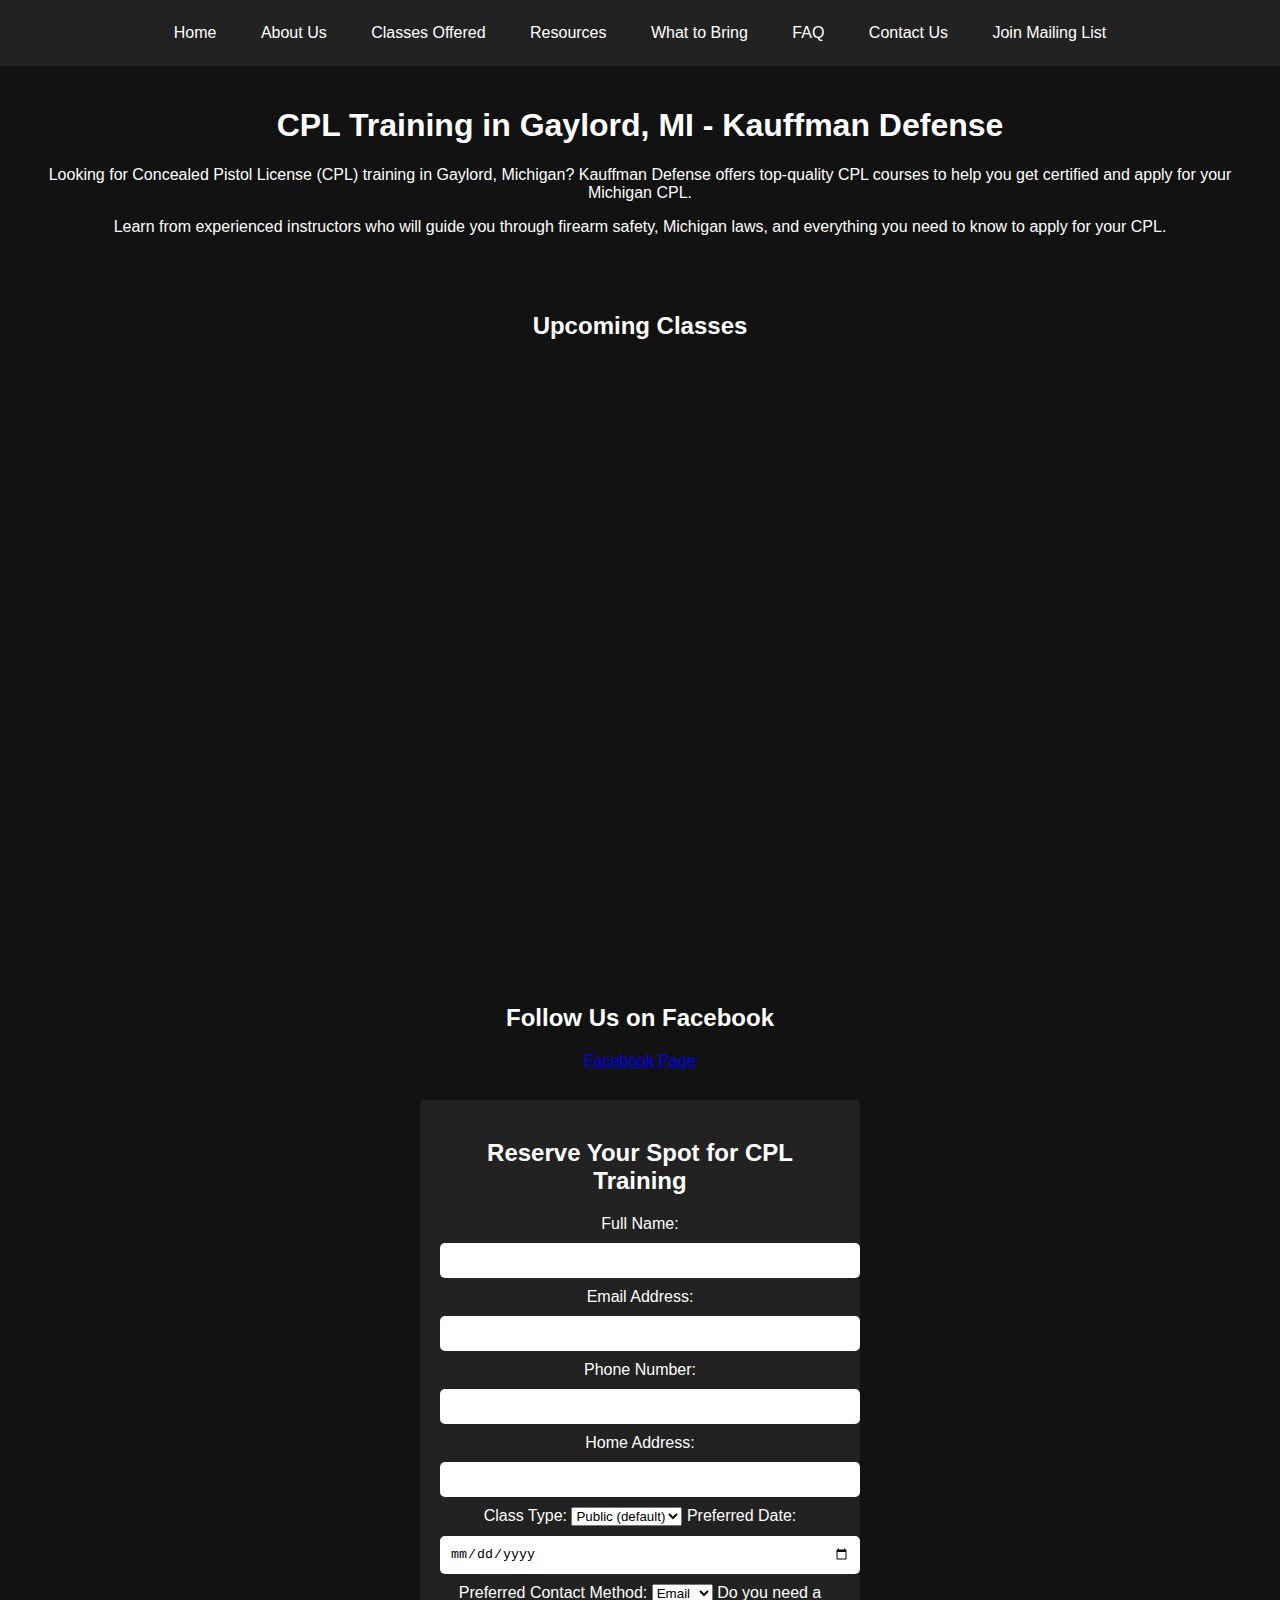
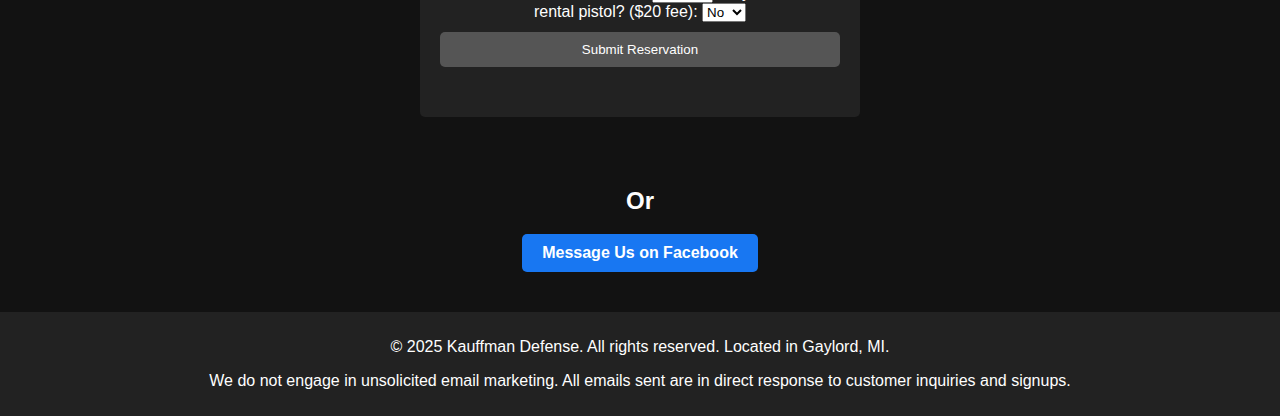
<file: index.html>
<!DOCTYPE html>
<html lang="en">
<head>
    <meta charset="UTF-8">
    <meta name="viewport" content="width=device-width, initial-scale=1.0">
    <title>CPL Training in Gaylord, MI - Kauffman Defense</title>
    <meta name="description" content="Looking for CPL training in Gaylord, MI? Kauffman Defense offers expert Concealed Pistol License (CPL) courses to help you get certified and apply for your Michigan CPL.">
    <meta name="keywords" content="CPL training, Gaylord MI, Concealed Pistol License, Kauffman Defense, Michigan CPL, firearm safety training, concealed carry class">
    
    <style>
        body {
            background-color: #121212; /* Change the body color for better contrast */
            color: #fefefe; /* Keep the text color bright for readability */
            font-family: Arial, sans-serif;
            text-align: center;
            margin: 0;
            padding: 0;
        }
        .navbar {
            background-color: #222;
            overflow: hidden;
            padding: 10px 0;
        }
        .navbar a {
            color: #fff;
            text-decoration: none;
            padding: 14px 20px;
            display: inline-block;
        }
        .navbar a:hover {
            background-color: #555;
        }
        .container {
            padding: 20px;
        }
        .booking-section {
            margin: 30px auto;
            max-width: 400px;
            padding: 20px;
            background-color: #222;
            border-radius: 5px;
        }
        input, button {
            width: 100%;
            padding: 10px;
            margin: 10px 0;
            border: none;
            border-radius: 5px;
        }
        button {
            background-color: #555;
            color: white;
            cursor: pointer;
        }
        button:hover {
            background-color: #777;
        }
        footer {
            margin-top: 20px;
            padding: 10px;
            background-color: #222;
        }
        .facebook-link {
            margin-top: 20px;
        }
        .fb-button {
            display: inline-block;
            padding: 10px 20px;
            background-color: #1877F2;
            color: white;
            text-decoration: none;
            border-radius: 5px;
            font-weight: bold;
        }
        .fb-button:hover {
            background-color: #145dbf;
        }

        /* Responsive styles for mobile */
        @media (max-width: 768px) {
            .navbar a {
                display: block; /* Each link takes up the full width */
                text-align: left; /* Align the text to the left */
                padding: 10px; /* Padding for touch targets */
            }
            .container, .booking-section, .navbar {
                padding: 10px; /* Add padding for better spacing */
            }
            iframe {
                width: 100%; /* Make the iframe responsive */
            }
        }
    </style>

    <!-- Structured Data for SEO -->
    <script type="application/ld+json">
    {
        "@context": "http://schema.org",
        "@type": "LocalBusiness",
        "name": "Kauffman Defense",
        "description": "CPL Training in Gaylord, MI",
        "address": {
            "@type": "PostalAddress",
            "addressLocality": "Gaylord",
            "addressRegion": "MI"
        },
        "url": "http://www.kauffmandefense.com",  // Replace with your website URL
        "telephone": "+1-989-464-7987"  // Replace with your contact number
    }
    </script>
</head>
<body>

    <!-- Navigation Bar -->
    <div class="navbar">
        <a href="index.html">Home</a>
        <a href="about.html">About Us</a>
        <a href="classes.html">Classes Offered</a>
        <a href="resources.html">Resources</a>
        <a href="what-to-bring.html">What to Bring</a>
        <a href="faqs.html">FAQ</a>
        <a href="contact.html">Contact Us</a>
        <a href="join-mailing-list.html">Join Mailing List</a>
    </div>

    <!-- Main Content -->
    <div class="container">
        <h1>CPL Training in Gaylord, MI - Kauffman Defense</h1>
        <p>Looking for Concealed Pistol License (CPL) training in Gaylord, Michigan? Kauffman Defense offers top-quality CPL courses to help you get certified and apply for your Michigan CPL.</p>
        <p>Learn from experienced instructors who will guide you through firearm safety, Michigan laws, and everything you need to know to apply for your CPL.</p>
    </div>

    <!-- Google Calendar Embed -->
    <div class="container">
        <h2>Upcoming Classes</h2>
        <iframe src="https://calendar.google.com/calendar/embed?src=b9f3dc7c29fde779d1256d194c7cebd80950cc3f0c3bd5e0e5fddbbf5dcb955f@group.calendar.google.com&ctz=America%2FDetroit" 
                style="border: 0" width="800" height="600" frameborder="0" scrolling="no"></iframe>
    </div>
<!-- Facebook Page Feed -->
    <div class="facebook-feed">
        <h2>Follow Us on Facebook</h2>
        <div class="fb-page" 
             data-href="https://www.facebook.com/kauffmandefense" 
             data-tabs="timeline" 
             data-width="340" 
             data-height="500" 
             data-small-header="false" 
             data-adapt-container-width="true" 
             data-hide-cover="false" 
             data-show-facepile="true">
          <blockquote cite="https://www.facebook.com/kauffmandefense" class="fb-xfbml-parse-ignore">
              <a href="https://www.facebook.com/kauffmandefense">Facebook Page</a>
          </blockquote>
        </div>
    </div>
    
    <!-- Booking Form -->
    <div class="booking-section">
        <h2>Reserve Your Spot for CPL Training</h2>
        <form id="bookingForm">
            <label for="name">Full Name:</label>
            <input type="text" id="name" name="name" required>

            <label for="email">Email Address:</label>
            <input type="email" id="email" name="email" required>

            <label for="phone">Phone Number:</label>
            <input type="text" id="phone" name="phone" required>

            <label for="address">Home Address:</label>
            <input type="text" id="address" name="address" required>

            <label for="classType">Class Type:</label>
            <select id="classType" name="classType">
                <option value="Public">Public (default)</option>
                <option value="Private">Private</option>
            </select>

            <label for="preferredDate">Preferred Date:</label>
            <input type="date" id="preferredDate" name="preferredDate" required>

            <label for="contactMethod">Preferred Contact Method:</label>
            <select id="contactMethod" name="contactMethod">
                <option value="Email">Email</option>
                <option value="Phone">Phone</option>
            </select>

            <label for="rentalPistol">Do you need a rental pistol? ($20 fee):</label>
            <select id="rentalPistol" name="rentalPistol">
                <option value="No">No</option>
                <option value="Yes">Yes</option>
            </select>

            <button type="submit">Submit Reservation</button>
        </form>
        <div id="responseMessage" style="color: green; margin-top: 20px;"></div>
    </div>

    <!-- Facebook Message Button -->
    <div class="container">
        <h2>Or</h2>
        <a href="https://m.me/103993874498005" class="fb-button">Message Us on Facebook</a>
    </div>

    <!-- Footer -->
    <footer>
    <p>&copy; 2025 Kauffman Defense. All rights reserved. Located in Gaylord, MI.</p>
    <p>We do not engage in unsolicited email marketing. All emails sent are in direct response to customer inquiries and signups.</p>
</footer>
<!-- Insert the Facebook SDK here -->
    <div id="fb-root"></div> <!-- Necessary for Facebook functionality -->
    <script async defer crossorigin="anonymous" src="https://connect.facebook.net/en_US/sdk.js#xfbml=1&version=v11.0"></script>
   
    <script>
        document.getElementById('bookingForm').addEventListener('submit', function(event) {
            event.preventDefault();

            var formData = new FormData(this);

            fetch('https://script.google.com/macros/s/AKfycbyN_OCANva-q1s6DAPwSpB_KuS76x0kvvbwahkd5TECufIEWYkLlQ31ew1U4Q8wWQl8/exec', {
                method: 'POST',
                body: formData
            })
            .then(response => response.json())
            .then(data => {
                if (data.result === 'success') {
                    document.getElementById('responseMessage').textContent = 'Your reservation has been successfully submitted!';
                } else {
                    document.getElementById('responseMessage').textContent = 'There was an error: ' + data.message;
                }
            })
            .catch(error => {
                document.getElementById('responseMessage').textContent = 'There was an error: ' + error.message;
            });
        });
    </script>
</body>
</html>
</file>
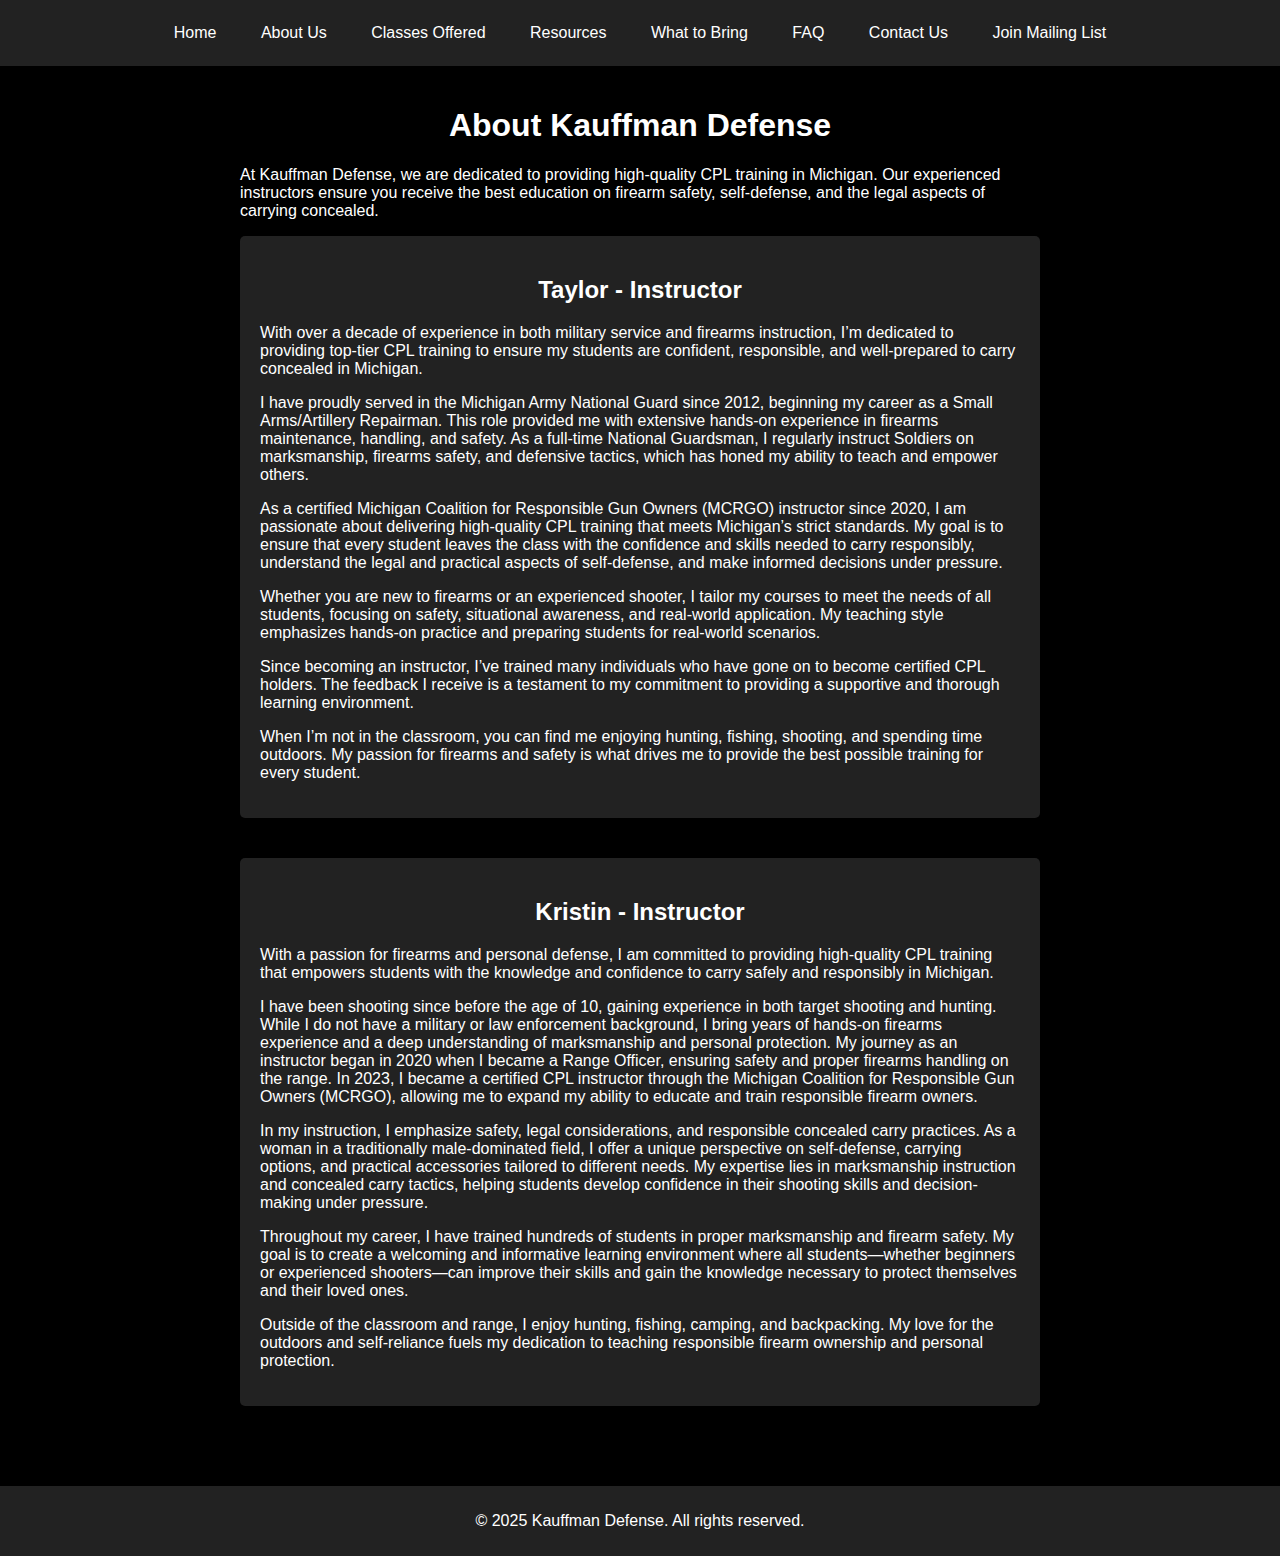
<file: about.html>
<!DOCTYPE html>
<html lang="en">
<head>
    <meta charset="UTF-8">
    <meta name="viewport" content="width=device-width, initial-scale=1.0">
    <meta name="description" content="Kauffman Defense offers top-tier Concealed Pistol License (CPL) training in Michigan, with certified instructors providing real-world firearm safety, handling, and self-defense skills.">
    <meta name="keywords" content="CPL training, Michigan CPL, Concealed Pistol License, firearms training, firearm safety, Michigan firearms instructor, responsible gun ownership, marksmanship, self-defense">
    <meta name="author" content="Kauffman Defense">
    <title>About Us - Kauffman Defense</title>
    <link rel="canonical" href="https://www.kauffmandefense.com/about.html"> <!-- Replace with your actual domain -->
    <style>
        body {
            background-color: black;
            color: white;
            font-family: Arial, sans-serif;
            margin: 0;
            padding: 0;
        }
        .navbar {
            background-color: #222;
            overflow: hidden;
            padding: 10px 0;
            text-align: center;
        }
        .navbar a {
            color: white;
            text-decoration: none;
            padding: 14px 20px;
            display: inline-block;
        }
        .navbar a:hover {
            background-color: #555;
        }
        .container {
            padding: 20px;
            max-width: 800px;
            margin: 0 auto;
            text-align: left;
        }
        .bio-section {
            margin-bottom: 40px;
            padding: 20px;
            background-color: #222;
            border-radius: 5px;
        }
        h1, h2 {
            text-align: center;
        }
        footer {
            margin-top: 20px;
            padding: 10px;
            background-color: #222;
            text-align: center;
        }
    </style>
</head>
<body>

    <!-- Navigation Bar -->
    <div class="navbar">
        <a href="index.html">Home</a>
        <a href="about.html">About Us</a>
        <a href="classes.html">Classes Offered</a>
        <a href="resources.html">Resources</a>
        <a href="what-to-bring.html">What to Bring</a>
        <a href="faqs.html">FAQ</a>
        <a href="contact.html">Contact Us</a>
        <a href="join-mailing-list.html">Join Mailing List</a>
    </div>

    <div class="container">
        <h1>About Kauffman Defense</h1>
        <p>At Kauffman Defense, we are dedicated to providing high-quality CPL training in Michigan. Our experienced instructors ensure you receive the best education on firearm safety, self-defense, and the legal aspects of carrying concealed.</p>

        <div class="bio-section">
            <h2>Taylor - Instructor</h2>
            <p>With over a decade of experience in both military service and firearms instruction, I’m dedicated to providing top-tier CPL training to ensure my students are confident, responsible, and well-prepared to carry concealed in Michigan.</p>
            <p>I have proudly served in the Michigan Army National Guard since 2012, beginning my career as a Small Arms/Artillery Repairman. This role provided me with extensive hands-on experience in firearms maintenance, handling, and safety. As a full-time National Guardsman, I regularly instruct Soldiers on marksmanship, firearms safety, and defensive tactics, which has honed my ability to teach and empower others.</p>
            <p>As a certified Michigan Coalition for Responsible Gun Owners (MCRGO) instructor since 2020, I am passionate about delivering high-quality CPL training that meets Michigan’s strict standards. My goal is to ensure that every student leaves the class with the confidence and skills needed to carry responsibly, understand the legal and practical aspects of self-defense, and make informed decisions under pressure.</p>
            <p>Whether you are new to firearms or an experienced shooter, I tailor my courses to meet the needs of all students, focusing on safety, situational awareness, and real-world application. My teaching style emphasizes hands-on practice and preparing students for real-world scenarios.</p>
            <p>Since becoming an instructor, I’ve trained many individuals who have gone on to become certified CPL holders. The feedback I receive is a testament to my commitment to providing a supportive and thorough learning environment.</p>
            <p>When I’m not in the classroom, you can find me enjoying hunting, fishing, shooting, and spending time outdoors. My passion for firearms and safety is what drives me to provide the best possible training for every student.</p>
        </div>

        <div class="bio-section">
            <h2>Kristin - Instructor</h2>
            <p>With a passion for firearms and personal defense, I am committed to providing high-quality CPL training that empowers students with the knowledge and confidence to carry safely and responsibly in Michigan.</p>
            <p>I have been shooting since before the age of 10, gaining experience in both target shooting and hunting. While I do not have a military or law enforcement background, I bring years of hands-on firearms experience and a deep understanding of marksmanship and personal protection. My journey as an instructor began in 2020 when I became a Range Officer, ensuring safety and proper firearms handling on the range. In 2023, I became a certified CPL instructor through the Michigan Coalition for Responsible Gun Owners (MCRGO), allowing me to expand my ability to educate and train responsible firearm owners.</p>
            <p>In my instruction, I emphasize safety, legal considerations, and responsible concealed carry practices. As a woman in a traditionally male-dominated field, I offer a unique perspective on self-defense, carrying options, and practical accessories tailored to different needs. My expertise lies in marksmanship instruction and concealed carry tactics, helping students develop confidence in their shooting skills and decision-making under pressure.</p>
            <p>Throughout my career, I have trained hundreds of students in proper marksmanship and firearm safety. My goal is to create a welcoming and informative learning environment where all students—whether beginners or experienced shooters—can improve their skills and gain the knowledge necessary to protect themselves and their loved ones.</p>
            <p>Outside of the classroom and range, I enjoy hunting, fishing, camping, and backpacking. My love for the outdoors and self-reliance fuels my dedication to teaching responsible firearm ownership and personal protection.</p>
        </div>
    </div>

    <!-- Footer -->
    <footer>
        <p>&copy; 2025 Kauffman Defense. All rights reserved.</p>
    </footer>

</body>
</html>
</file>
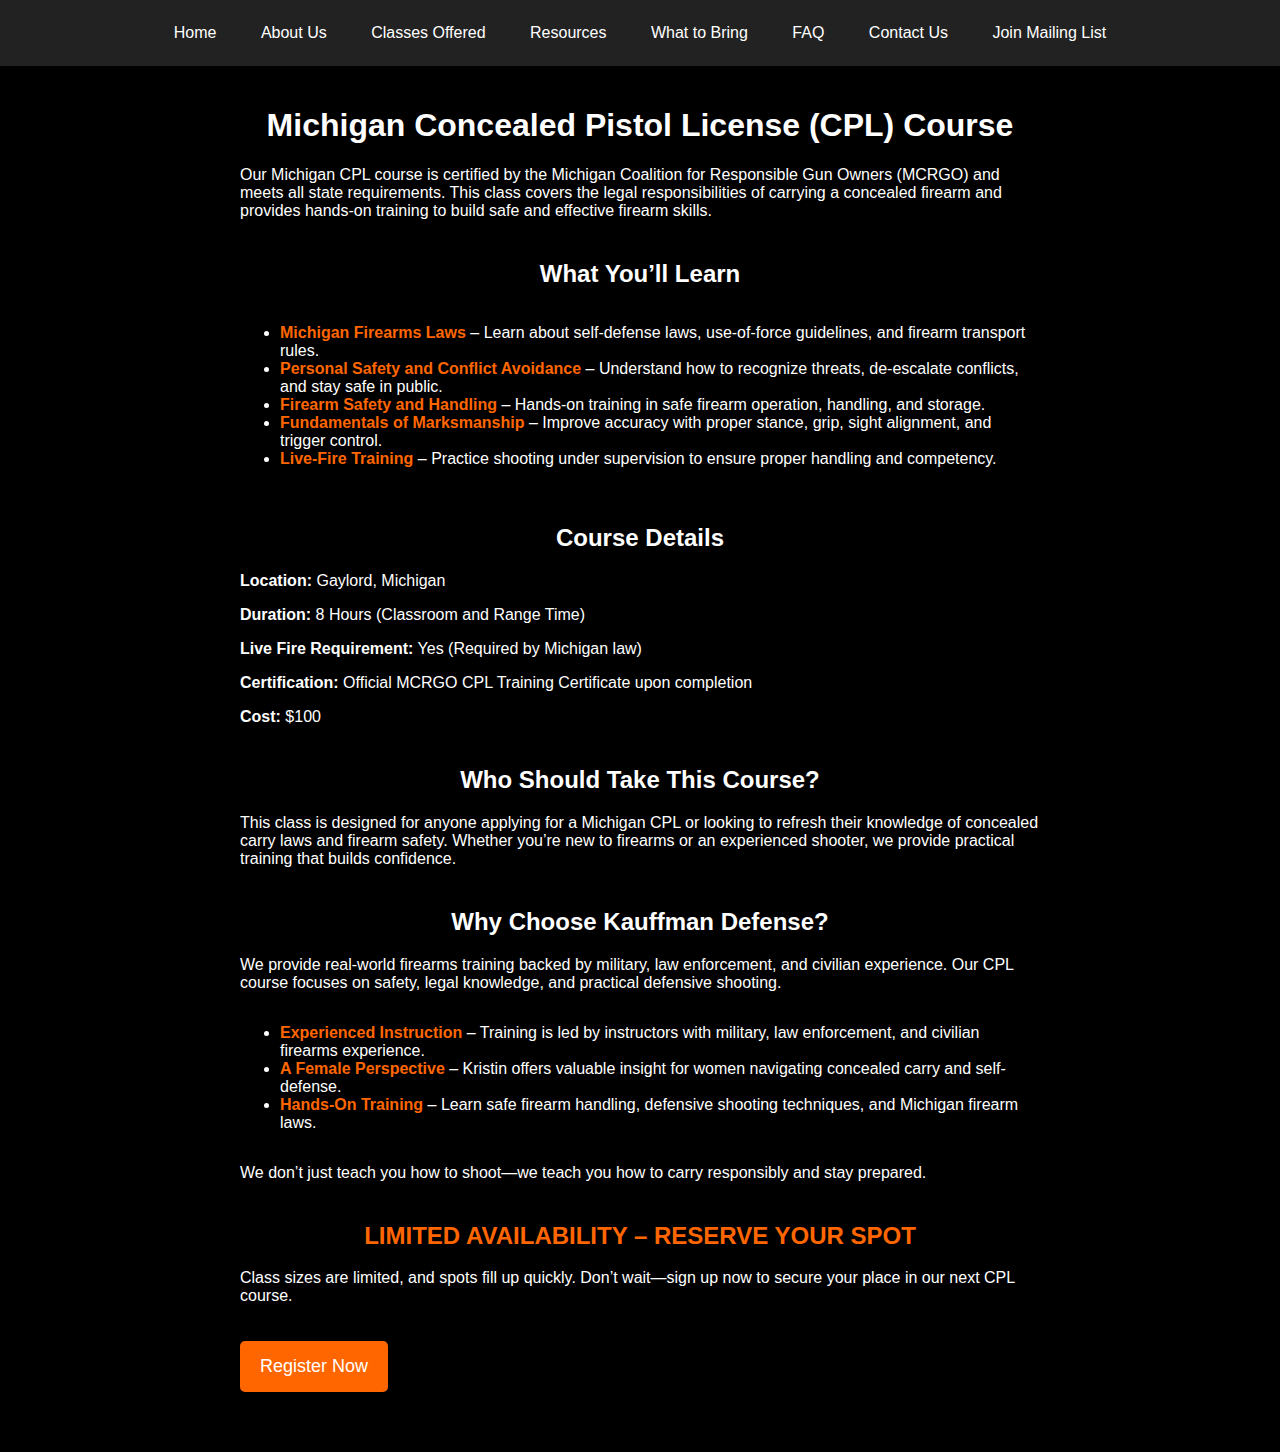
<file: classes.html>
<!DOCTYPE html>
<html lang="en">
<head>
    <meta charset="UTF-8">
    <meta name="viewport" content="width=device-width, initial-scale=1.0">
    <meta name="description" content="Kauffman Defense offers Michigan Concealed Pistol License (CPL) training in Gaylord, Michigan, with certified instructors providing safety, legal, and firearms skills.">
    <meta name="keywords" content="Michigan CPL, Concealed Pistol License, firearm safety, defensive shooting, firearms training, self-defense, gun training, Gaylord Michigan CPL">
    <meta name="author" content="Kauffman Defense">
    <meta name="robots" content="index, follow">
    <link rel="canonical" href="https://www.businessname.com/classes.html"> <!-- Replace with your actual domain -->
    <title>Classes Offered - Kauffman Defense</title>
    <style>
        body {
            background-color: black;
            color: white;
            font-family: Arial, sans-serif;
            margin: 0;
            padding: 0;
        }
        .navbar {
            background-color: #222;
            padding: 10px;
            text-align: center;
        }
        .navbar a {
            color: white;
            text-decoration: none;
            padding: 14px 20px;
            display: inline-block;
        }
        .navbar a:hover {
            background-color: #555;
        }
        .container {
            padding: 20px;
            max-width: 800px;
            margin: auto;
        }
        .section {
            margin-bottom: 40px;
        }
        .btn {
            display: inline-block;
            background-color: #ff6600;
            color: white;
            padding: 15px 20px;
            font-size: 18px;
            text-decoration: none;
            border-radius: 5px;
            margin-top: 20px;
        }
        .btn:hover {
            background-color: #cc5500;
        }
        .highlight {
            color: #ff6600;
            font-weight: bold;
        }
        h1, h2 {
            text-align: center;
        }
        h2.highlight {
            text-transform: uppercase;
            font-size: 1.5em;
        }
    </style>
</head>
<body>

    <div class="navbar">
        <a href="index.html">Home</a>
        <a href="about.html">About Us</a>
        <a href="classes.html">Classes Offered</a>
        <a href="resources.html">Resources</a>
        <a href="what-to-bring.html">What to Bring</a>
        <a href="faqs.html">FAQ</a>
        <a href="contact.html">Contact Us</a>
        <a href="join-mailing-list.html">Join Mailing List</a>
    </div>

    <div class="container">

        <h1>Michigan Concealed Pistol License (CPL) Course</h1>

        <div class="section">
            <p>Our Michigan CPL course is certified by the Michigan Coalition for Responsible Gun Owners (MCRGO) and meets all state requirements. This class covers the legal responsibilities of carrying a concealed firearm and provides hands-on training to build safe and effective firearm skills.</p>
        </div>

        <div class="section">
            <h2>What You’ll Learn</h2>
            <ul style="text-align: left; display: inline-block;">
                <li><span class="highlight">Michigan Firearms Laws</span> – Learn about self-defense laws, use-of-force guidelines, and firearm transport rules.</li>
                <li><span class="highlight">Personal Safety and Conflict Avoidance</span> – Understand how to recognize threats, de-escalate conflicts, and stay safe in public.</li>
                <li><span class="highlight">Firearm Safety and Handling</span> – Hands-on training in safe firearm operation, handling, and storage.</li>
                <li><span class="highlight">Fundamentals of Marksmanship</span> – Improve accuracy with proper stance, grip, sight alignment, and trigger control.</li>
                <li><span class="highlight">Live-Fire Training</span> – Practice shooting under supervision to ensure proper handling and competency.</li>
            </ul>
        </div>

        <div class="section">
            <h2>Course Details</h2>
            <p><strong>Location:</strong> Gaylord, Michigan</p>
            <p><strong>Duration:</strong> 8 Hours (Classroom and Range Time)</p>
            <p><strong>Live Fire Requirement:</strong> Yes (Required by Michigan law)</p>
            <p><strong>Certification:</strong> Official MCRGO CPL Training Certificate upon completion</p>
            <p><strong>Cost:</strong> $100</p>
        </div>

        <div class="section">
            <h2>Who Should Take This Course?</h2>
            <p>This class is designed for anyone applying for a Michigan CPL or looking to refresh their knowledge of concealed carry laws and firearm safety. Whether you’re new to firearms or an experienced shooter, we provide practical training that builds confidence.</p>
        </div>

        <div class="section">
            <h2>Why Choose Kauffman Defense?</h2>
            <p>We provide real-world firearms training backed by military, law enforcement, and civilian experience. Our CPL course focuses on safety, legal knowledge, and practical defensive shooting.</p>
            <ul style="text-align: left; display: inline-block;">
                <li><span class="highlight">Experienced Instruction</span> – Training is led by instructors with military, law enforcement, and civilian firearms experience.</li>
                <li><span class="highlight">A Female Perspective</span> – Kristin offers valuable insight for women navigating concealed carry and self-defense.</li>
                <li><span class="highlight">Hands-On Training</span> – Learn safe firearm handling, defensive shooting techniques, and Michigan firearm laws.</li>
            </ul>
            <p>We don’t just teach you how to shoot—we teach you how to carry responsibly and stay prepared.</p>
        </div>

        <div class="section">
            <h2 class="highlight">Limited Availability – Reserve Your Spot</h2>
            <p>Class sizes are limited, and spots fill up quickly. Don’t wait—sign up now to secure your place in our next CPL course.</p>
            <a href="index.html" class="btn">Register Now</a>
        </div>

    </div>

</body>
</html>
</file>
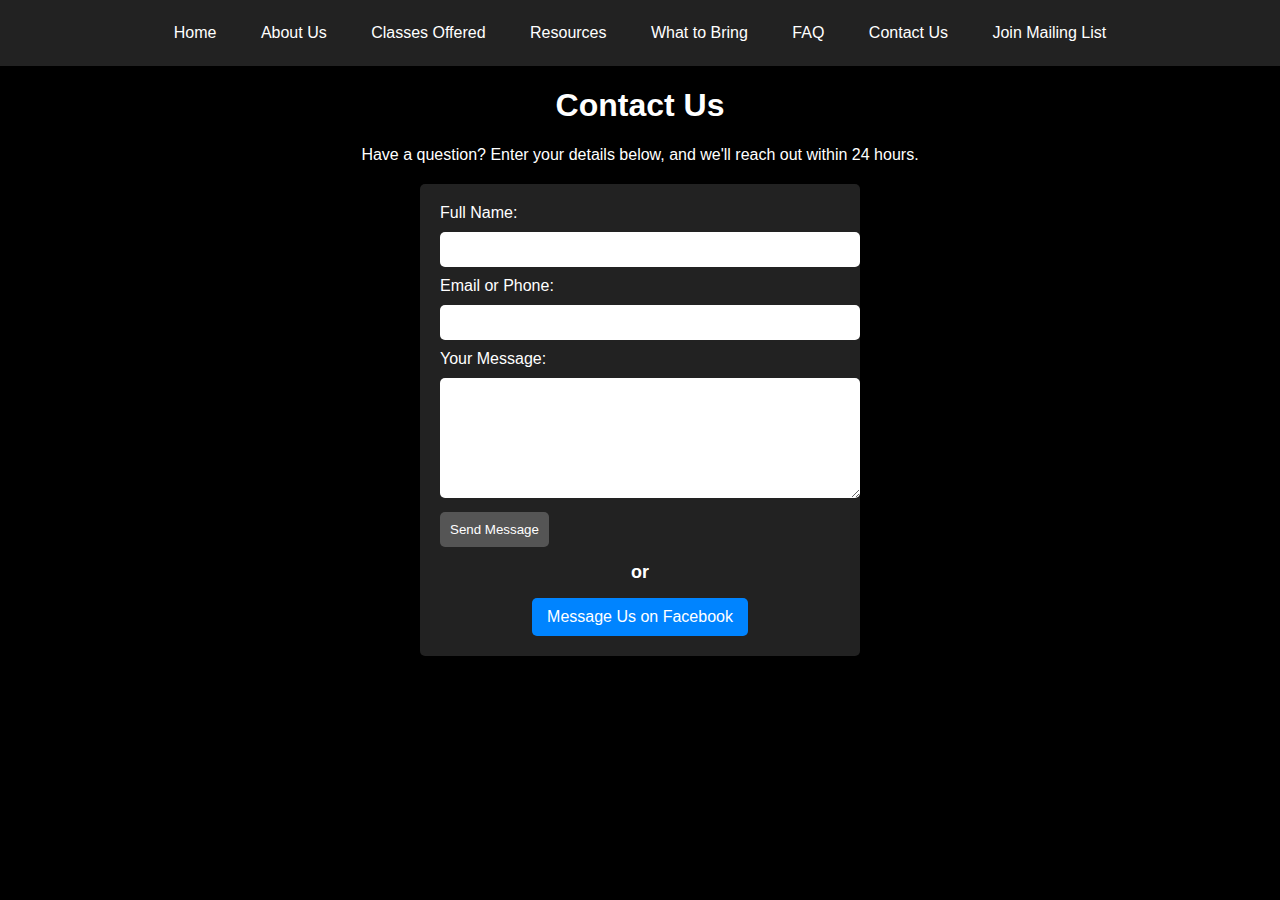
<file: contact.html>
<!DOCTYPE html>
<html lang="en">
<head>
    <meta charset="UTF-8">
    <meta name="viewport" content="width=device-width, initial-scale=1.0">
    <title>Contact Us</title>
    <style>
        body {
            background-color: black;
            color: white;
            font-family: Arial, sans-serif;
            text-align: center;
            margin: 0;
            padding: 0;
        }
        .navbar {
            background-color: #222;
            padding: 10px;
            text-align: center;
        }
        .navbar a {
            color: white;
            text-decoration: none;
            padding: 14px 20px;
            display: inline-block;
        }
        .navbar a:hover {
            background-color: #555;
        }
        .form-container {
            max-width: 400px;
            margin: 20px auto;
            padding: 20px;
            background-color: #222;
            border-radius: 5px;
            text-align: left;
        }
        input, textarea {
            width: 100%;
            padding: 10px;
            margin: 10px 0;
            border: none;
            border-radius: 5px;
        }
        textarea {
            height: 100px;
            resize: vertical;
        }
        button {
            padding: 10px;
            background-color: #555;
            color: white;
            border: none;
            border-radius: 5px;
            cursor: pointer;
        }
        button:hover {
            background-color: #777;
        }
        .confirmation-message {
            display: none;
            color: #4CAF50;
            font-weight: bold;
            margin-top: 20px;
            text-align: center;
        }
        .or-divider {
            margin: 15px 0;
            font-size: 18px;
            font-weight: bold;
            text-align: center;
        }
    </style>
</head>
<body>

    <!-- Navigation Bar -->
    <div class="navbar">
        <a href="index.html">Home</a>
        <a href="about.html">About Us</a>
        <a href="classes.html">Classes Offered</a>
        <a href="resources.html">Resources</a>
        <a href="what-to-bring.html">What to Bring</a>
        <a href="faqs.html">FAQ</a>
        <a href="contact.html">Contact Us</a>
        <a href="join-mailing-list.html">Join Mailing List</a>
    </div>

    <h1>Contact Us</h1>
    <p>Have a question? Enter your details below, and we'll reach out within 24 hours.</p>

    <div class="form-container">
        <form id="contactForm">
            <label for="name">Full Name:</label>
            <input type="text" id="name" name="name" required>

            <label for="email">Email or Phone:</label>
            <input type="text" id="email" name="email" required>

            <label for="message">Your Message:</label>
            <textarea id="message" name="message" required></textarea>

            <button type="submit">Send Message</button>
        </form>
        
        <p id="confirmationMessage" class="confirmation-message">Message Sent! We'll get back to you soon.</p>

        <!-- OR Divider -->
        <p class="or-divider">or</p>

        <!-- Messenger Contact Button -->
        <div style="text-align: center;">
            <a href="https://m.me/103993874498005" target="_blank">
                <button style="background-color: #0084FF; color: white; padding: 10px 15px; border: none; border-radius: 5px; cursor: pointer; font-size: 16px;">
                    Message Us on Facebook
                </button>
            </a>
        </div>
    </div>

    <script>
        document.getElementById("contactForm").addEventListener("submit", function(event) {
            event.preventDefault();

            let formData = new FormData(this);

            fetch("https://script.google.com/macros/s/AKfycbw1Bct3GIqX7dSy36cYjJMCJwD8QPSTV_j_rtjDMq1vHDzwwhHLKO0IYbc9CFb02lm-/exec", {
                method: "POST",
                body: formData
            })
            .then(response => response.json())
            .then(data => {
                if (data.result === "success") {
                    document.getElementById("contactForm").reset();
                    document.getElementById("confirmationMessage").style.display = "block";
                } else {
                    alert("Error sending message. Please try again.");
                }
            })
            .catch(error => {
                console.error("Error:", error);
                alert("Error sending message.");
            });
        });
    </script>

</body>
</html>
</file>
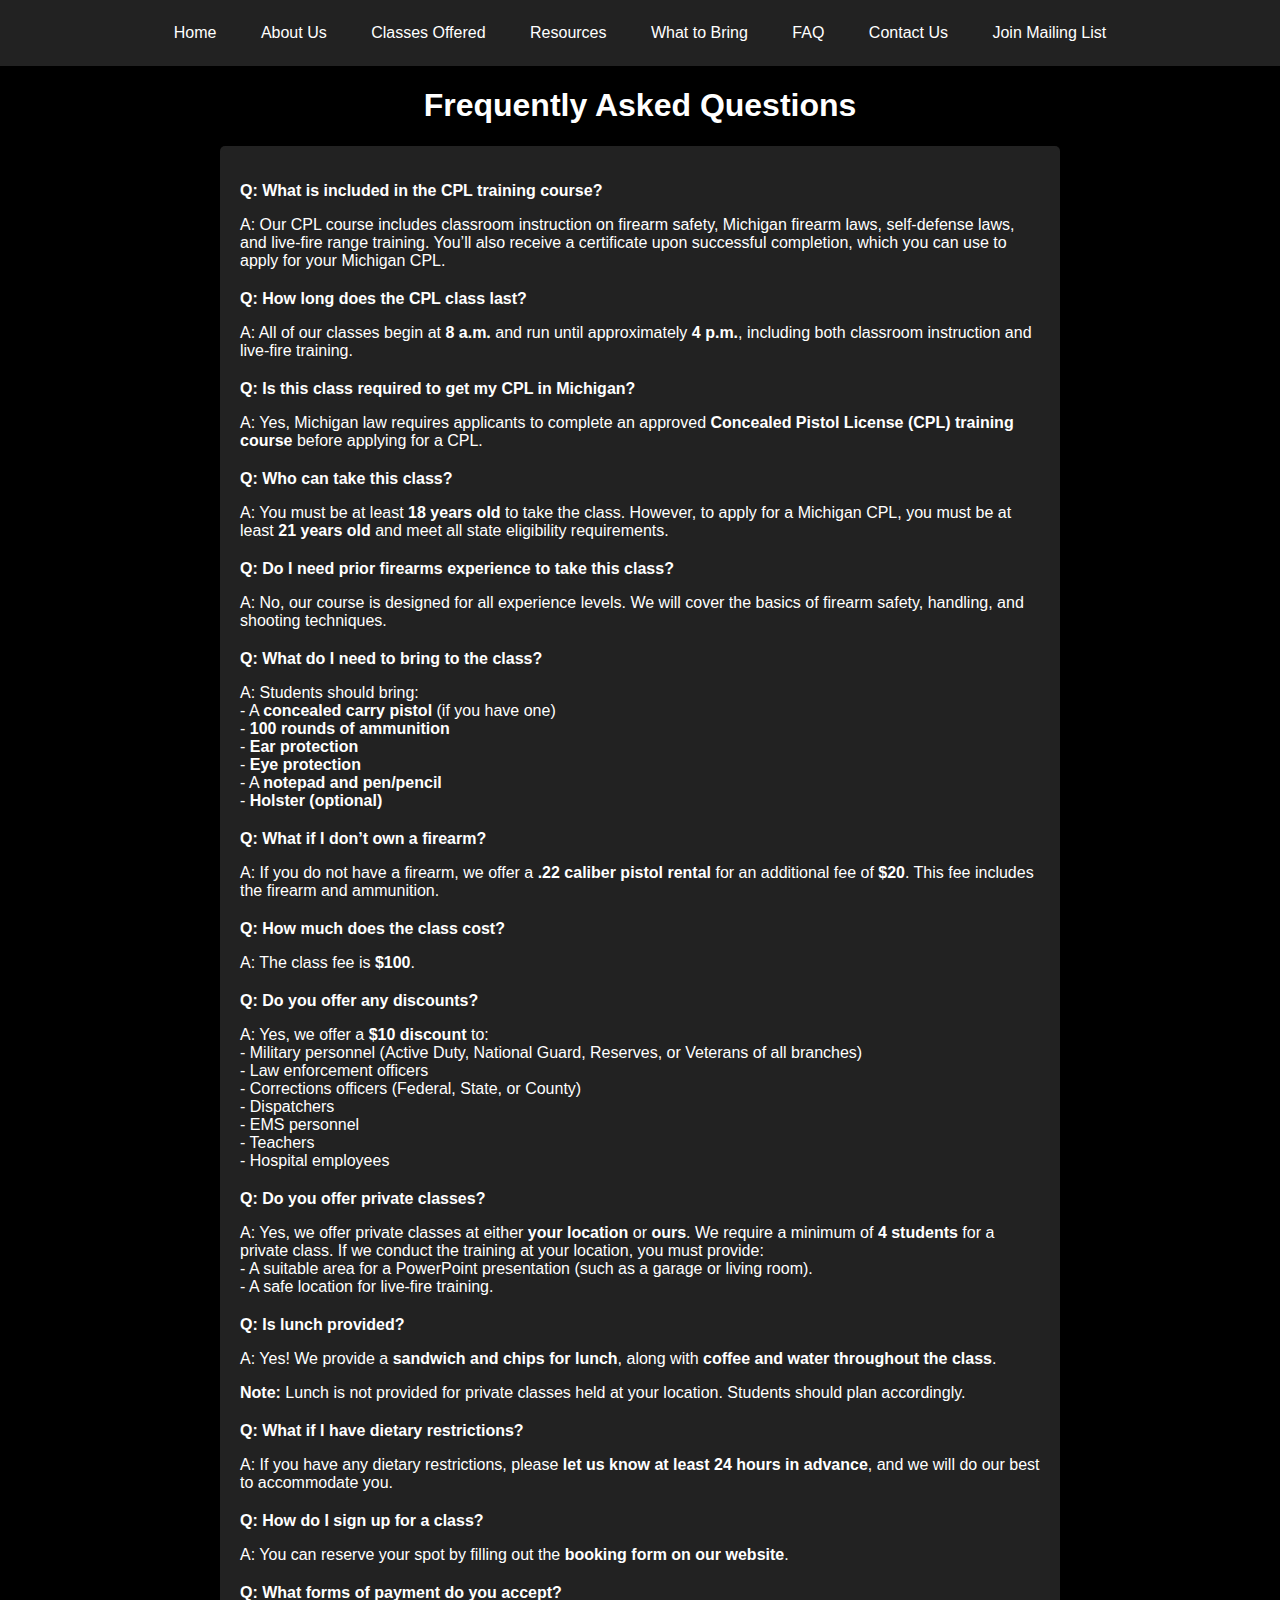
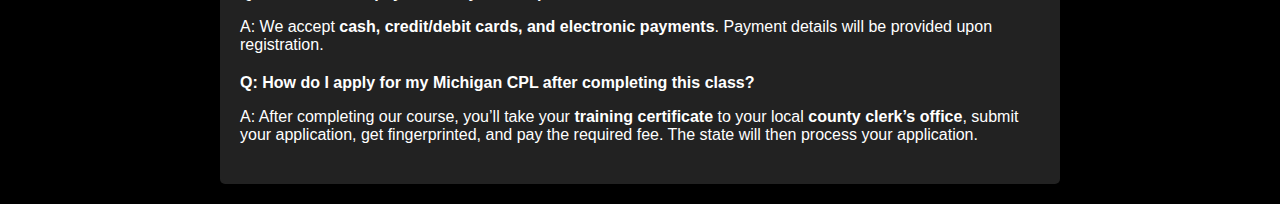
<file: faqs.html>
<!DOCTYPE html>
<html lang="en">
<head>
    <meta charset="UTF-8">
    <meta name="viewport" content="width=device-width, initial-scale=1.0">
    <title>Frequently Asked Questions</title>
    <style>
        body {
            background-color: black;
            color: white;
            font-family: Arial, sans-serif;
            text-align: center;
            margin: 0;
            padding: 0;
        }
        .navbar {
            background-color: #222;
            padding: 10px;
            text-align: center;
        }
        .navbar a {
            color: white;
            text-decoration: none;
            padding: 14px 20px;
            display: inline-block;
        }
        .navbar a:hover {
            background-color: #555;
        }
        .container {
            max-width: 800px;
            margin: 20px auto;
            padding: 20px;
            background-color: #222;
            border-radius: 5px;
            text-align: left;
        }
        h1 {
            text-align: center;
        }
        .faq-item {
            margin-bottom: 20px;
        }
        .question {
            font-weight: bold;
        }
        .answer {
            margin-top: 5px;
        }
        a {
            color: #4DA6FF;
            text-decoration: none;
        }
        a:hover {
            text-decoration: underline;
        }
    </style>
</head>
<body>

    <!-- Navigation Bar -->
    <div class="navbar">
        <a href="index.html">Home</a>
        <a href="about.html">About Us</a>
        <a href="classes.html">Classes Offered</a>
        <a href="resources.html">Resources</a>
        <a href="what-to-bring.html">What to Bring</a>
        <a href="faqs.html">FAQ</a>
        <a href="contact.html">Contact Us</a>
        <a href="join-mailing-list.html">Join Mailing List</a>
    </div>

    <h1>Frequently Asked Questions</h1>

    <div class="container">
        <div class="faq-item">
            <p class="question">Q: What is included in the CPL training course?</p>
            <p class="answer">A: Our CPL course includes classroom instruction on firearm safety, Michigan firearm laws, self-defense laws, and live-fire range training. You’ll also receive a certificate upon successful completion, which you can use to apply for your Michigan CPL.</p>
        </div>

        <div class="faq-item">
            <p class="question">Q: How long does the CPL class last?</p>
            <p class="answer">A: All of our classes begin at <strong>8 a.m.</strong> and run until approximately <strong>4 p.m.</strong>, including both classroom instruction and live-fire training.</p>
        </div>

        <div class="faq-item">
            <p class="question">Q: Is this class required to get my CPL in Michigan?</p>
            <p class="answer">A: Yes, Michigan law requires applicants to complete an approved <strong>Concealed Pistol License (CPL) training course</strong> before applying for a CPL.</p>
        </div>

        <div class="faq-item">
            <p class="question">Q: Who can take this class?</p>
            <p class="answer">A: You must be at least <strong>18 years old</strong> to take the class. However, to apply for a Michigan CPL, you must be at least <strong>21 years old</strong> and meet all state eligibility requirements.</p>
        </div>

        <div class="faq-item">
            <p class="question">Q: Do I need prior firearms experience to take this class?</p>
            <p class="answer">A: No, our course is designed for all experience levels. We will cover the basics of firearm safety, handling, and shooting techniques.</p>
        </div>

        <div class="faq-item">
            <p class="question">Q: What do I need to bring to the class?</p>
            <p class="answer">A: Students should bring:<br>
            - A <strong>concealed carry pistol</strong> (if you have one)<br>
            - <strong>100 rounds of ammunition</strong><br>
            - <strong>Ear protection</strong><br>
            - <strong>Eye protection</strong><br>
            - A <strong>notepad and pen/pencil</strong><br>
            - <strong>Holster (optional)</strong></p>
        </div>

        <div class="faq-item">
            <p class="question">Q: What if I don’t own a firearm?</p>
            <p class="answer">A: If you do not have a firearm, we offer a <strong>.22 caliber pistol rental</strong> for an additional fee of <strong>$20</strong>. This fee includes the firearm and ammunition.</p>
        </div>

        <div class="faq-item">
            <p class="question">Q: How much does the class cost?</p>
            <p class="answer">A: The class fee is <strong>$100</strong>.</p>
        </div>

        <div class="faq-item">
            <p class="question">Q: Do you offer any discounts?</p>
            <p class="answer">A: Yes, we offer a <strong>$10 discount</strong> to:<br>
            - Military personnel (Active Duty, National Guard, Reserves, or Veterans of all branches)<br>
            - Law enforcement officers<br>
            - Corrections officers (Federal, State, or County)<br>
            - Dispatchers<br>
            - EMS personnel<br>
            - Teachers<br>
            - Hospital employees</p>
        </div>

        <div class="faq-item">
            <p class="question">Q: Do you offer private classes?</p>
            <p class="answer">A: Yes, we offer private classes at either <strong>your location</strong> or <strong>ours</strong>. We require a minimum of <strong>4 students</strong> for a private class. If we conduct the training at your location, you must provide:<br>
            - A suitable area for a PowerPoint presentation (such as a garage or living room).<br>
            - A safe location for live-fire training.</p>
        </div>

        <div class="faq-item">
            <p class="question">Q: Is lunch provided?</p>
            <p class="answer">A: Yes! We provide a <strong>sandwich and chips for lunch</strong>, along with <strong>coffee and water throughout the class</strong>.</p>
            <p class="answer"><strong>Note:</strong> Lunch is not provided for private classes held at your location. Students should plan accordingly.</p>
        </div>

        <div class="faq-item">
            <p class="question">Q: What if I have dietary restrictions?</p>
            <p class="answer">A: If you have any dietary restrictions, please <strong>let us know at least 24 hours in advance</strong>, and we will do our best to accommodate you.</p>
        </div>

        <div class="faq-item">
            <p class="question">Q: How do I sign up for a class?</p>
            <p class="answer">A: You can reserve your spot by filling out the <strong>booking form on our website</strong>.</p>
        </div>

        <div class="faq-item">
            <p class="question">Q: What forms of payment do you accept?</p>
            <p class="answer">A: We accept <strong>cash, credit/debit cards, and electronic payments</strong>. Payment details will be provided upon registration.</p>
        </div>

        <div class="faq-item">
            <p class="question">Q: How do I apply for my Michigan CPL after completing this class?</p>
            <p class="answer">A: After completing our course, you’ll take your <strong>training certificate</strong> to your local <strong>county clerk’s office</strong>, submit your application, get fingerprinted, and pay the required fee. The state will then process your application.</p>
        </div>

    </div>

</body>
</html>
</file>
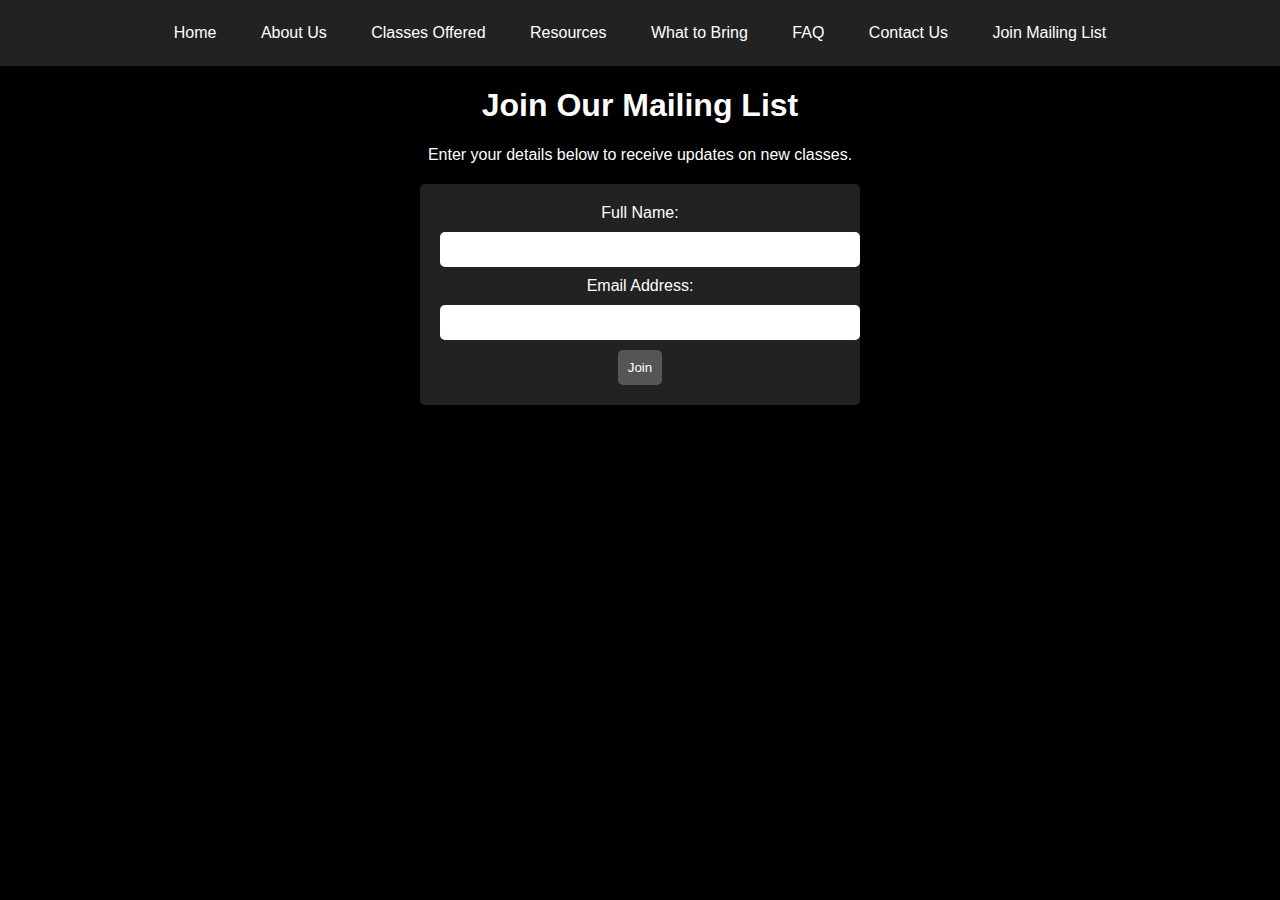
<file: join-mailing-list.html>
<!DOCTYPE html>
<html lang="en">
<head>
    <meta charset="UTF-8">
    <meta name="viewport" content="width=device-width, initial-scale=1.0">
    <title>Join Our Mailing List</title>
    <style>
        body {
            background-color: black;
            color: white;
            font-family: Arial, sans-serif;
            text-align: center;
            margin: 0;
            padding: 0;
        }
        .navbar {
            background-color: #222;
            padding: 10px;
            text-align: center;
        }
        .navbar a {
            color: white;
            text-decoration: none;
            padding: 14px 20px;
            display: inline-block;
        }
        .navbar a:hover {
            background-color: #555;
        }
        .form-container {
            max-width: 400px;
            margin: 20px auto;
            padding: 20px;
            background-color: #222;
            border-radius: 5px;
        }
        input {
            width: 100%;
            padding: 10px;
            margin: 10px 0;
            border: none;
            border-radius: 5px;
        }
        button {
            padding: 10px;
            background-color: #555;
            color: white;
            border: none;
            border-radius: 5px;
            cursor: pointer;
        }
        button:hover {
            background-color: #777;
        }
    </style>
</head>
<body>

    <!-- Navigation Bar -->
    <div class="navbar">
        <a href="index.html">Home</a>
        <a href="about.html">About Us</a>
        <a href="classes.html">Classes Offered</a>
        <a href="resources.html">Resources</a>
        <a href="what-to-bring.html">What to Bring</a>
        <a href="faqs.html">FAQ</a>
        <a href="contact.html">Contact Us</a>
        <a href="join-mailing-list.html">Join Mailing List</a>
    </div>

    <h1>Join Our Mailing List</h1>
    <p>Enter your details below to receive updates on new classes.</p>

    <div class="form-container">
        <form id="mailingListForm">
            <label for="name">Full Name:</label>
            <input type="text" id="name" name="name" required>

            <label for="email">Email Address:</label>
            <input type="email" id="email" name="email" required>

            <button type="submit">Join</button>
        </form>
    </div>

    <script>
        document.getElementById("mailingListForm").addEventListener("submit", function(event) {
            event.preventDefault();

            let formData = new FormData(this);

            fetch("https://script.google.com/macros/s/AKfycbyXnL3mDAVX0HOQzqai2v_95uhTRJ2viASY8FbRqxuNnylrMvLsb9_9m3zjSE1IxqPB/exec", {
                method: "POST",
                body: formData
            })
            .then(response => response.json())
            .then(data => {
                if (data.result === "success") {
                    alert("You have been added to our mailing list!");
                    document.getElementById("mailingListForm").reset();
                } else {
                    alert("Error joining mailing list. Please try again.");
                }
            })
            .catch(error => {
                console.error("Error:", error);
                alert("Error joining mailing list.");
            });
        });
    </script>

</body>
</html>
</file>
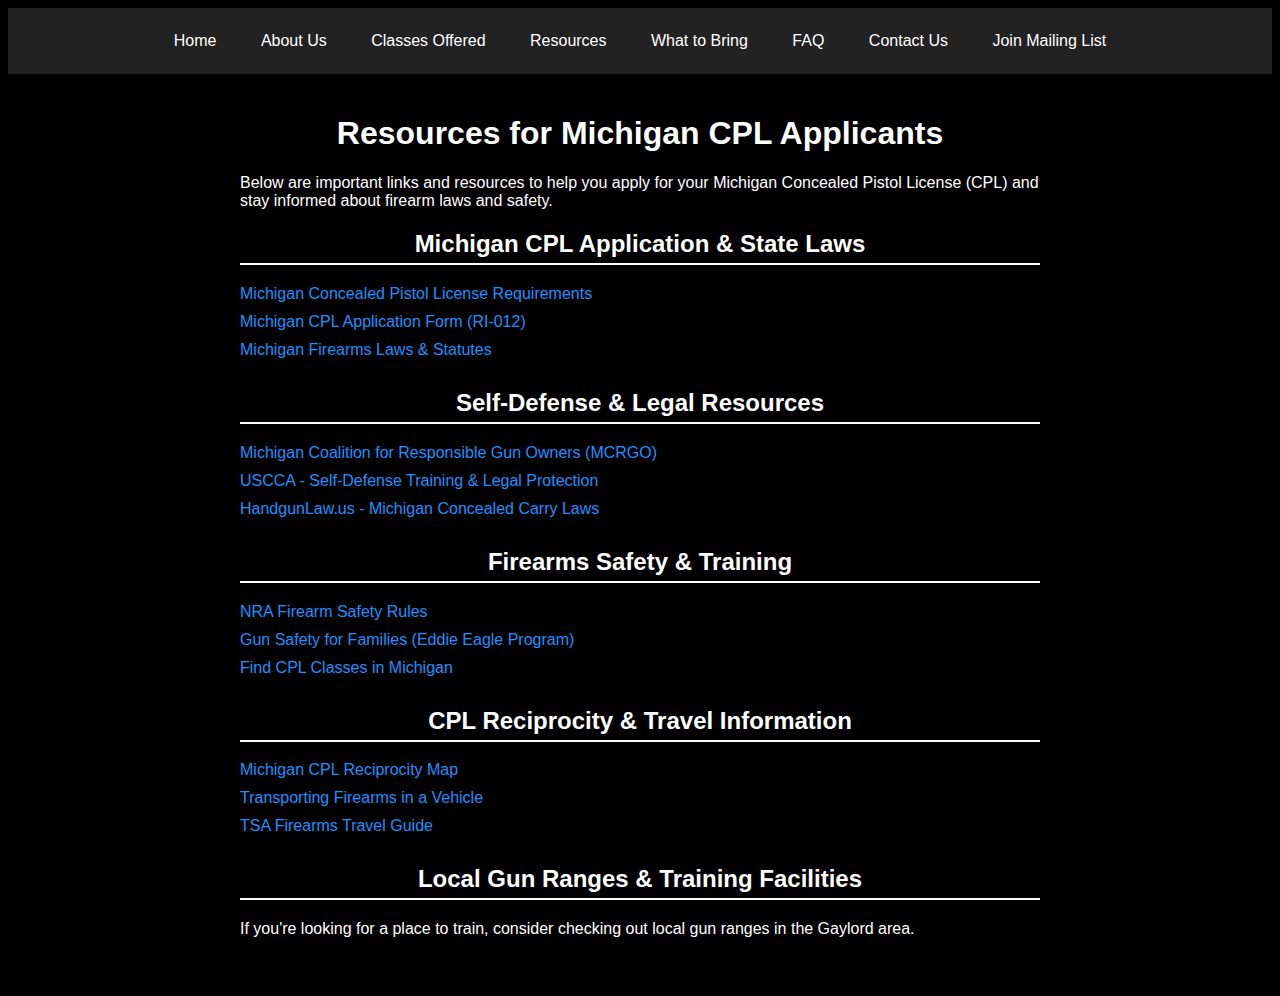
<file: resources.html>
<!DOCTYPE html>
<html lang="en">
<head>
    <meta charset="UTF-8">
    <meta name="viewport" content="width=device-width, initial-scale=1.0">
    <title>Resources - Kauffman Defense</title>
    <style>
        body {
            background-color: black;
            color: white;
            font-family: Arial, sans-serif;
            text-align: center;
        }
        .navbar {
            background-color: #222;
            padding: 10px;
        }
        .navbar a {
            color: white;
            text-decoration: none;
            padding: 14px 20px;
            display: inline-block;
        }
        .navbar a:hover {
            background-color: #555;
        }
        .container {
            padding: 20px;
            text-align: left;
            max-width: 800px;
            margin: auto;
        }
        h1, h2 {
            text-align: center;
        }
        .resource-section {
            margin-bottom: 30px;
        }
        .resource-section h2 {
            border-bottom: 2px solid white;
            padding-bottom: 5px;
        }
        .resource-list {
            list-style: none;
            padding: 0;
        }
        .resource-list li {
            margin-bottom: 10px;
        }
        .resource-list a {
            color: #1E90FF;
            text-decoration: none;
        }
        .resource-list a:hover {
            text-decoration: underline;
        }
    </style>
</head>
<body>

    <!-- Navigation Bar -->
    <div class="navbar">
        <a href="index.html">Home</a>
        <a href="about.html">About Us</a>
        <a href="classes.html">Classes Offered</a>
        <a href="resources.html">Resources</a>
        <a href="what-to-bring.html">What to Bring</a>
        <a href="faqs.html">FAQ</a>
        <a href="contact.html">Contact Us</a>
        <a href="join-mailing-list.html">Join Mailing List</a>
    </div>

    <div class="container">
        <h1>Resources for Michigan CPL Applicants</h1>
        <p>Below are important links and resources to help you apply for your Michigan Concealed Pistol License (CPL) and stay informed about firearm laws and safety.</p>

        <!-- Michigan CPL Application & State Laws -->
        <div class="resource-section">
            <h2>Michigan CPL Application & State Laws</h2>
            <ul class="resource-list">
                <li><a href="https://www.michigan.gov/msp/services/ccw/concealed-pistol-license-requirements" target="_blank">Michigan Concealed Pistol License Requirements</a></li>
                <li><a href="https://www.michigan.gov/msp/-/media/Project/Websites/msp/forms/RI-012-Concealed-Pistol-License-Application.docx" target="_blank">Michigan CPL Application Form (RI-012)</a></li>
                <li><a href="http://www.legislature.mi.gov/documents/publications/firearms.pdf" target="_blank">Michigan Firearms Laws & Statutes</a></li>
            </ul>
        </div>

        <!-- Self-Defense & Legal Resources -->
        <div class="resource-section">
            <h2>Self-Defense & Legal Resources</h2>
            <ul class="resource-list">
                <li><a href="https://mcrgo.org/" target="_blank">Michigan Coalition for Responsible Gun Owners (MCRGO)</a></li>
                <li><a href="https://www.usconcealedcarry.com/" target="_blank">USCCA - Self-Defense Training & Legal Protection</a></li>
                <li><a href="http://www.handgunlaw.us/states/michigan.pdf" target="_blank">HandgunLaw.us - Michigan Concealed Carry Laws</a></li>
            </ul>
        </div>

        <!-- Firearms Safety & Training -->
        <div class="resource-section">
            <h2>Firearms Safety & Training</h2>
            <ul class="resource-list">
                <li><a href="https://gunsafetyrules.nra.org/" target="_blank">NRA Firearm Safety Rules</a></li>
                <li><a href="https://eddieeagle.nra.org/" target="_blank">Gun Safety for Families (Eddie Eagle Program)</a></li>
                <li><a href="https://mcrgo.org/mcrgo-scheduled-classes/" target="_blank">Find CPL Classes in Michigan</a></li>
            </ul>
        </div>

        <!-- CPL Reciprocity & Travel Information -->
        <div class="resource-section">
            <h2>CPL Reciprocity & Travel Information</h2>
            <ul class="resource-list">
                <li><a href="https://www.usconcealedcarry.com/resources/ccw_reciprocity_map/mi-gun-laws/" target="_blank">Michigan CPL Reciprocity Map</a></li>
                <li><a href="https://www.legislature.mi.gov/Laws/MCL?objectName=mcl-750-227d" target="_blank">Transporting Firearms in a Vehicle</a></li>
                <li><a href="https://www.tsa.gov/travel/transporting-firearms-and-ammunition" target="_blank">TSA Firearms Travel Guide</a></li>
            </ul>
        </div>

        <!-- Local Gun Ranges & Training Facilities (Optional Section) -->
        <div class="resource-section">
            <h2>Local Gun Ranges & Training Facilities</h2>
            <p>If you're looking for a place to train, consider checking out local gun ranges in the Gaylord area.</p>
            <!-- If you have specific recommendations, you can add them here -->
        </div>
    </div>

</body>
</html>
</file>
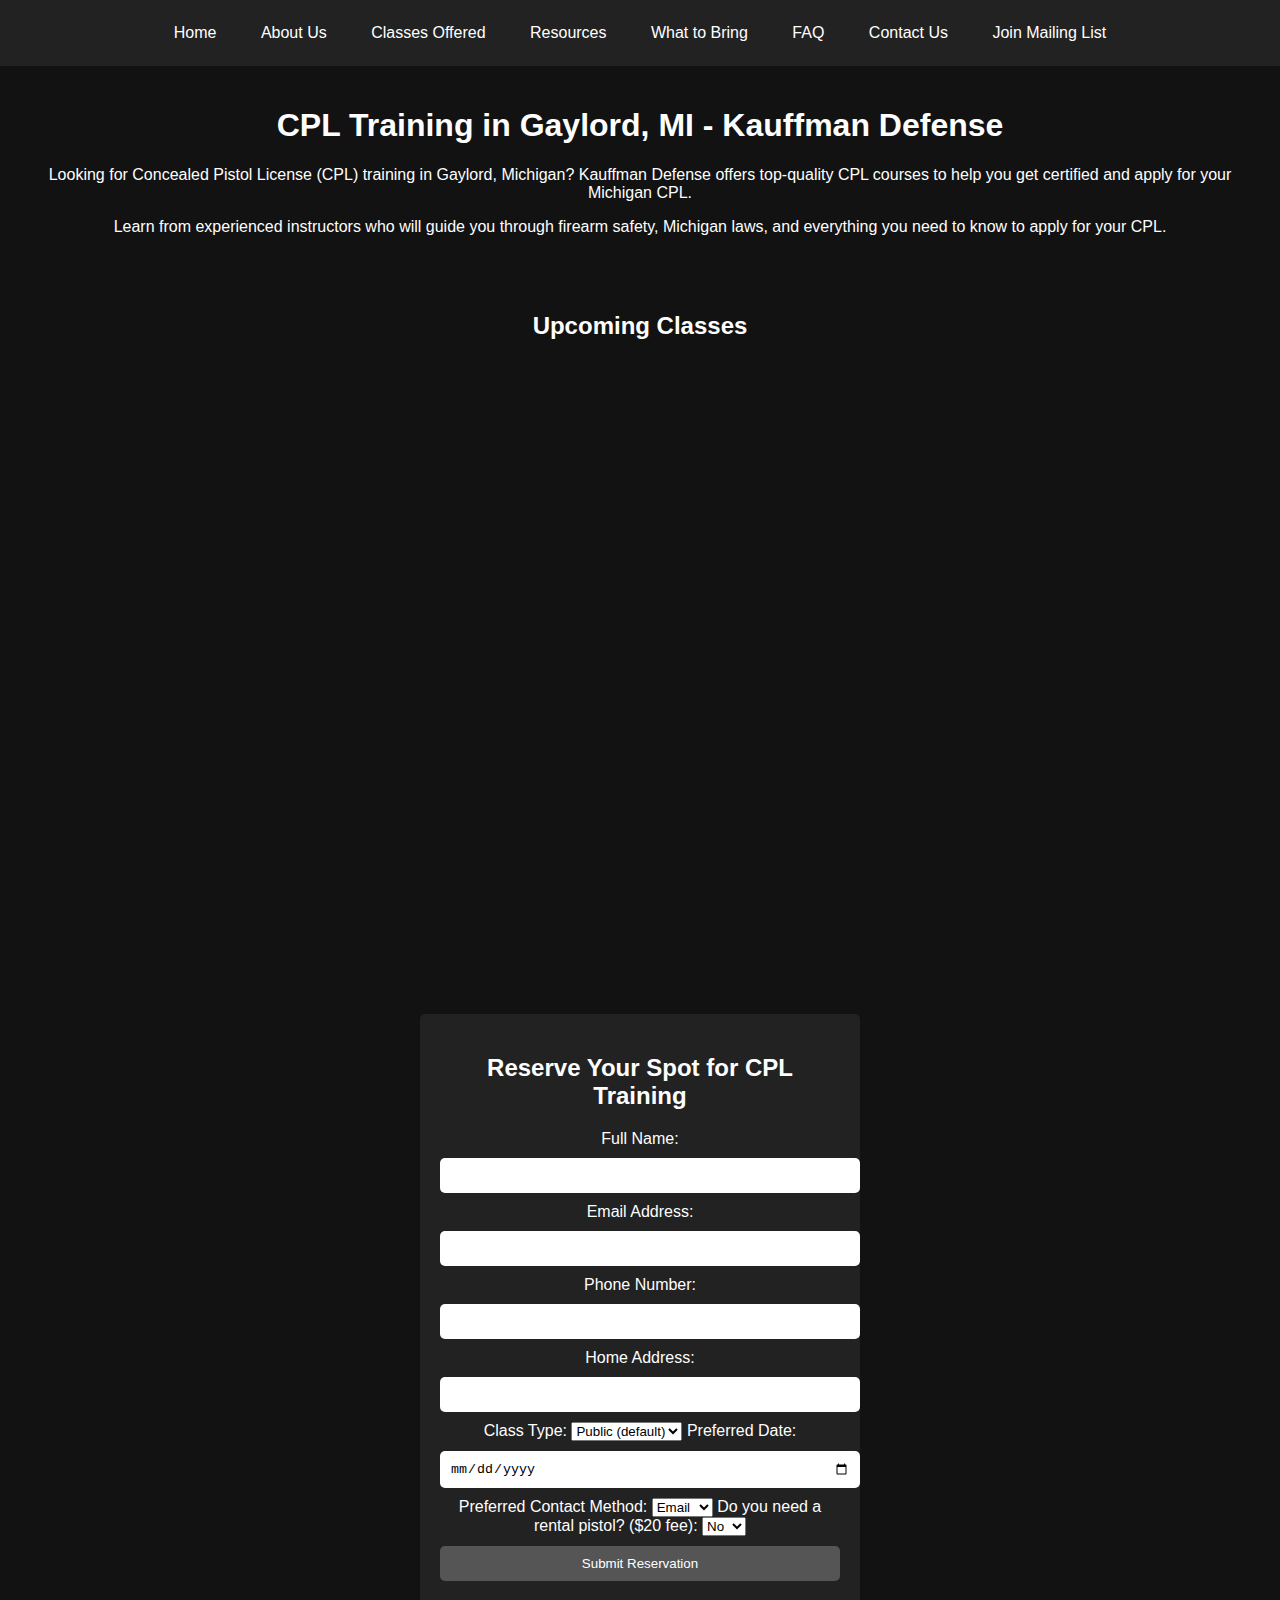
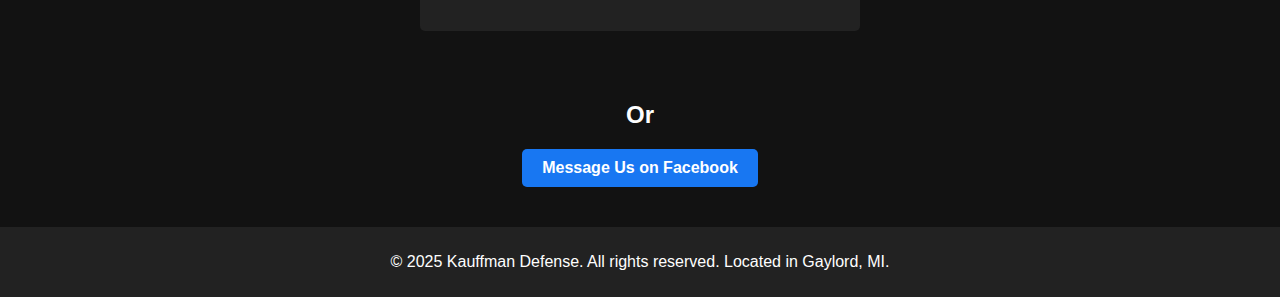
<file: TEST.html>
<!DOCTYPE html>
<html lang="en">
<head>
    <meta charset="UTF-8">
    <meta name="viewport" content="width=device-width, initial-scale=1.0">
    <title>CPL Training in Gaylord, MI - Kauffman Defense</title>
    <meta name="description" content="Looking for CPL training in Gaylord, MI? Kauffman Defense offers expert Concealed Pistol License (CPL) courses to help you get certified and apply for your Michigan CPL.">
    <meta name="keywords" content="CPL training, Gaylord MI, Concealed Pistol License, Kauffman Defense, Michigan CPL, firearm safety training, concealed carry class">
    
    <style>
        body {
            background-color: #121212; /* Change the body color for better contrast */
            color: #fefefe; /* Keep the text color bright for readability */
            font-family: Arial, sans-serif;
            text-align: center;
            margin: 0;
            padding: 0;
        }
        .navbar {
            background-color: #222;
            overflow: hidden;
            padding: 10px 0;
        }
        .navbar a {
            color: #fff;
            text-decoration: none;
            padding: 14px 20px;
            display: inline-block;
        }
        .navbar a:hover {
            background-color: #555;
        }
        .container {
            padding: 20px;
        }
        .booking-section {
            margin: 30px auto;
            max-width: 400px;
            padding: 20px;
            background-color: #222;
            border-radius: 5px;
        }
        input, button {
            width: 100%;
            padding: 10px;
            margin: 10px 0;
            border: none;
            border-radius: 5px;
        }
        button {
            background-color: #555;
            color: white;
            cursor: pointer;
        }
        button:hover {
            background-color: #777;
        }
        footer {
            margin-top: 20px;
            padding: 10px;
            background-color: #222;
        }
        .facebook-link {
            margin-top: 20px;
        }
        .fb-button {
            display: inline-block;
            padding: 10px 20px;
            background-color: #1877F2;
            color: white;
            text-decoration: none;
            border-radius: 5px;
            font-weight: bold;
        }
        .fb-button:hover {
            background-color: #145dbf;
        }

        /* Responsive styles for mobile */
        @media (max-width: 768px) {
            .navbar a {
                display: block; /* Each link takes up the full width */
                text-align: left; /* Align the text to the left */
                padding: 10px; /* Padding for touch targets */
            }
            .container, .booking-section, .navbar {
                padding: 10px; /* Add padding for better spacing */
            }
            iframe {
                width: 100%; /* Make the iframe responsive */
            }
        }
    </style>

    <!-- Structured Data for SEO -->
    <script type="application/ld+json">
    {
        "@context": "http://schema.org",
        "@type": "LocalBusiness",
        "name": "Kauffman Defense",
        "description": "CPL Training in Gaylord, MI",
        "address": {
            "@type": "PostalAddress",
            "addressLocality": "Gaylord",
            "addressRegion": "MI"
        },
        "url": "http://www.kauffmandefense.com",  // Replace with your website URL
        "telephone": "+1-989-464-7987"  // Replace with your contact number
    }
    </script>
</head>
<body>

    <!-- Navigation Bar -->
    <div class="navbar">
        <a href="index.html">Home</a>
        <a href="about.html">About Us</a>
        <a href="classes.html">Classes Offered</a>
        <a href="resources.html">Resources</a>
        <a href="what-to-bring.html">What to Bring</a>
        <a href="faqs.html">FAQ</a>
        <a href="contact.html">Contact Us</a>
        <a href="join-mailing-list.html">Join Mailing List</a>
    </div>

    <!-- Main Content -->
    <div class="container">
        <h1>CPL Training in Gaylord, MI - Kauffman Defense</h1>
        <p>Looking for Concealed Pistol License (CPL) training in Gaylord, Michigan? Kauffman Defense offers top-quality CPL courses to help you get certified and apply for your Michigan CPL.</p>
        <p>Learn from experienced instructors who will guide you through firearm safety, Michigan laws, and everything you need to know to apply for your CPL.</p>
    </div>

    <!-- Google Calendar Embed -->
    <div class="container">
        <h2>Upcoming Classes</h2>
        <iframe src="https://calendar.google.com/calendar/embed?src=b9f3dc7c29fde779d1256d194c7cebd80950cc3f0c3bd5e0e5fddbbf5dcb955f@group.calendar.google.com&ctz=America%2FDetroit" 
                style="border: 0" width="800" height="600" frameborder="0" scrolling="no"></iframe>
    </div>

    <!-- Booking Form -->
    <div class="booking-section">
        <h2>Reserve Your Spot for CPL Training</h2>
        <form id="bookingForm">
            <label for="name">Full Name:</label>
            <input type="text" id="name" name="name" required>

            <label for="email">Email Address:</label>
            <input type="email" id="email" name="email" required>

            <label for="phone">Phone Number:</label>
            <input type="text" id="phone" name="phone" required>

            <label for="address">Home Address:</label>
            <input type="text" id="address" name="address" required>

            <label for="classType">Class Type:</label>
            <select id="classType" name="classType">
                <option value="Public">Public (default)</option>
                <option value="Private">Private</option>
            </select>

            <label for="preferredDate">Preferred Date:</label>
            <input type="date" id="preferredDate" name="preferredDate" required>

            <label for="contactMethod">Preferred Contact Method:</label>
            <select id="contactMethod" name="contactMethod">
                <option value="Email">Email</option>
                <option value="Phone">Phone</option>
            </select>

            <label for="rentalPistol">Do you need a rental pistol? ($20 fee):</label>
            <select id="rentalPistol" name="rentalPistol">
                <option value="No">No</option>
                <option value="Yes">Yes</option>
            </select>

            <button type="submit">Submit Reservation</button>
        </form>
        <div id="responseMessage" style="color: green; margin-top: 20px;"></div>
    </div>

    <!-- Facebook Message Button -->
    <div class="container">
        <h2>Or</h2>
        <a href="https://m.me/103993874498005" class="fb-button">Message Us on Facebook</a>
    </div>

    <!-- Footer -->
    <footer>
        <p>&copy; 2025 Kauffman Defense. All rights reserved. Located in Gaylord, MI.</p>
    </footer>

    <script>
        document.getElementById('bookingForm').addEventListener('submit', function(event) {
            event.preventDefault();

            var formData = new FormData(this);

            fetch('https://script.google.com/macros/s/AKfycbyN_OCANva-q1s6DAPwSpB_KuS76x0kvvbwahkd5TECufIEWYkLlQ31ew1U4Q8wWQl8/exec', {
                method: 'POST',
                body: formData
            })
            .then(response => response.json())
            .then(data => {
                if (data.result === 'success') {
                    document.getElementById('responseMessage').textContent = 'Your reservation has been successfully submitted!';
                } else {
                    document.getElementById('responseMessage').textContent = 'There was an error: ' + data.message;
                }
            })
            .catch(error => {
                document.getElementById('responseMessage').textContent = 'There was an error: ' + error.message;
            });
        });
    </script>
</body>
</html>
</file>
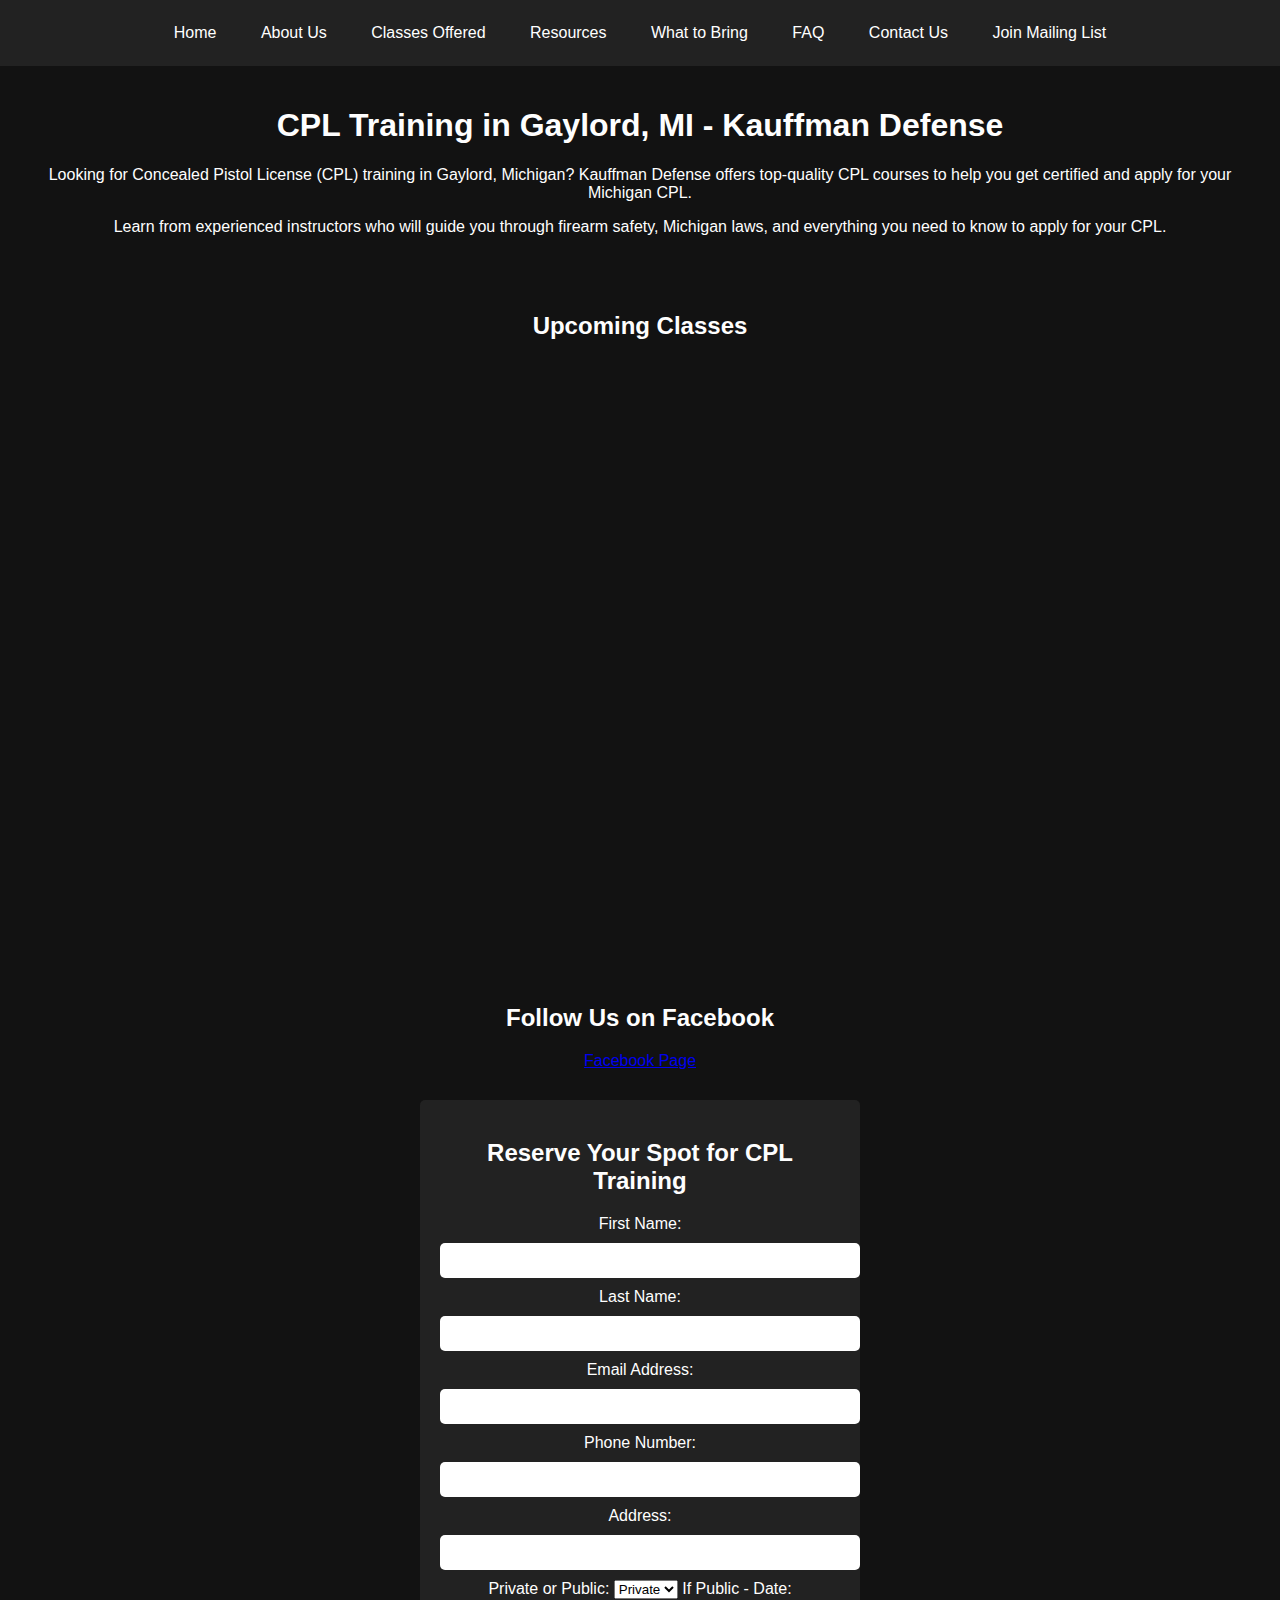
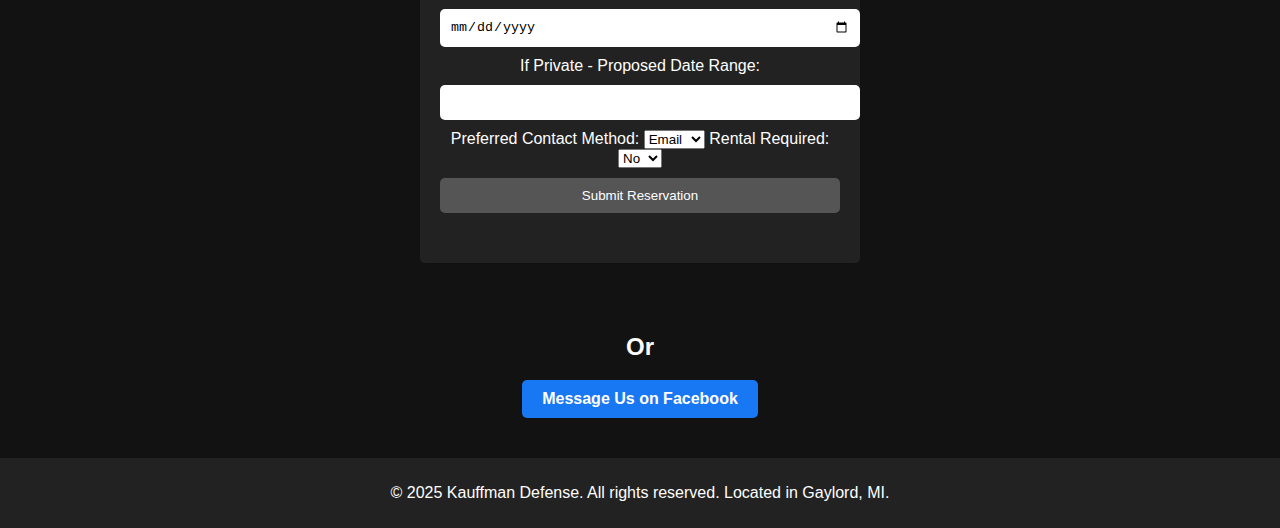
<file: test.html>
<!DOCTYPE html>
<html lang="en">
<head>
    <meta charset="UTF-8">
    <meta name="viewport" content="width=device-width, initial-scale=1.0">
    <title>CPL Training in Gaylord, MI - Kauffman Defense</title>
    <meta name="description" content="Looking for CPL training in Gaylord, MI? Kauffman Defense offers expert Concealed Pistol License (CPL) courses to help you get certified and apply for your Michigan CPL.">
    <meta name="keywords" content="CPL training, Gaylord MI, Concealed Pistol License, Kauffman Defense, Michigan CPL, firearm safety training, concealed carry class">
    <meta property="og:title" content="CPL Training in Gaylord, MI - Kauffman Defense">
    <meta property="og:description" content="Expert Concealed Pistol License (CPL) courses in Gaylord, MI. Get certified and apply for your Michigan CPL with Kauffman Defense.">
    <meta property="og:image" content="http://www.kauffmandefense.com/logo.jpg">
    <meta property="og:url" content="http://www.kauffmandefense.com">

    <style>
        body {
            background-color: #121212; /* Change the body color for better contrast */
            color: #fefefe; /* Keep the text color bright for readability */
            font-family: Arial, sans-serif;
            text-align: center;
            margin: 0;
            padding: 0;
        }
        .navbar {
            background-color: #222;
            overflow: hidden;
            padding: 10px 0;
        }
        .navbar a {
            color: #fff;
            text-decoration: none;
            padding: 14px 20px;
            display: inline-block;
        }
        .navbar a:hover {
            background-color: #555;
        }
        .container {
            padding: 20px;
        }
        .booking-section {
            margin: 30px auto;
            max-width: 400px;
            padding: 20px;
            background-color: #222;
            border-radius: 5px;
        }
        input, button {
            width: 100%;
            padding: 10px;
            margin: 10px 0;
            border: none;
            border-radius: 5px;
        }
        button {
            background-color: #555;
            color: white;
            cursor: pointer;
        }
        button:hover {
            background-color: #777;
        }
        footer {
            margin-top: 20px;
            padding: 10px;
            background-color: #222;
        }
        .facebook-link {
            margin-top: 20px;
        }
        .fb-button {
            display: inline-block;
            padding: 10px 20px;
            background-color: #1877F2;
            color: white;
            text-decoration: none;
            border-radius: 5px;
            font-weight: bold;
        }
        .fb-button:hover {
            background-color: #145dbf;
        }

        /* Responsive styles for mobile */
        @media (max-width: 768px) {
            .navbar a {
                display: block; /* Each link takes up the full width */
                text-align: left; /* Align the text to the left */
                padding: 10px; /* Padding for touch targets */
            }
            .container, .booking-section, .navbar {
                padding: 10px; /* Add padding for better spacing */
            }
            iframe {
                width: 100%; /* Make the iframe responsive */
            }
        }
    </style>

    <!-- Structured Data for SEO -->
    <script type="application/ld+json">
    {
        "@context": "http://schema.org",
        "@type": "LocalBusiness",
        "name": "Kauffman Defense",
        "description": "CPL Training in Gaylord, MI",
        "address": {
            "@type": "PostalAddress",
            "addressLocality": "Gaylord",
            "addressRegion": "MI"
        },
        "url": "http://www.kauffmandefense.com",  // Replace with your website URL
        "telephone": "+1-989-464-7987"  // Replace with your contact number
    }
    </script>
</head>
<body>

    <!-- Navigation Bar -->
    <div class="navbar">
        <a href="index.html">Home</a>
        <a href="about.html">About Us</a>
        <a href="classes.html">Classes Offered</a>
        <a href="resources.html">Resources</a>
        <a href="what-to-bring.html">What to Bring</a>
        <a href="faqs.html">FAQ</a>
        <a href="contact.html">Contact Us</a>
        <a href="join-mailing-list.html">Join Mailing List</a>
    </div>

    <!-- Main Content -->
    <div class="container">
        <h1>CPL Training in Gaylord, MI - Kauffman Defense</h1>
        <p>Looking for Concealed Pistol License (CPL) training in Gaylord, Michigan? Kauffman Defense offers top-quality CPL courses to help you get certified and apply for your Michigan CPL.</p>
        <p>Learn from experienced instructors who will guide you through firearm safety, Michigan laws, and everything you need to know to apply for your CPL.</p>
    </div>

    <!-- Google Calendar Embed NEEDS UPDATE WITH NEW CALENDAR-->
    <div class="container">
        <h2>Upcoming Classes</h2>
       <iframe src="https://calendar.google.com/calendar/embed?src=c_d8c2150135b0dc7acb367f3689a5a05a0edea284e2fd3454d2e62a4785dcaaec%40group.calendar.google.com&ctz=America%2FDetroit" style="border: 0" width="800" height="600" frameborder="0" scrolling="no"></iframe>
    </div>
<!-- Facebook Page Feed -->
    <div class="facebook-feed">
        <h2>Follow Us on Facebook</h2>
        <div class="fb-page" 
             data-href="https://www.facebook.com/kauffmandefense" 
             data-tabs="timeline" 
             data-width="340" 
             data-height="500" 
             data-small-header="false" 
             data-adapt-container-width="true" 
             data-hide-cover="false" 
             data-show-facepile="true">
          <blockquote cite="https://www.facebook.com/kauffmandefense" class="fb-xfbml-parse-ignore">
              <a href="https://www.facebook.com/kauffmandefense">Facebook Page</a>
          </blockquote>
        </div>
    </div>
    
    <!-- Booking Form -->
    <div class="booking-section">
    <h2>Reserve Your Spot for CPL Training</h2>
    <form id="bookingForm">
        <label for="firstName">First Name:</label>
        <input type="text" id="firstName" name="firstName" required>

        <label for="lastName">Last Name:</label>
        <input type="text" id="lastName" name="lastName" required>

        <label for="email">Email Address:</label>
        <input type="email" id="email" name="email" required>

        <label for="phone">Phone Number:</label>
        <input type="text" id="phone" name="phone" required>

        <label for="address">Address:</label>
        <input type="text" id="address" name="address" required>

        <label for="classType">Private or Public:</label>
        <select id="classType" name="classType" onchange="toggleDateInputs()">
            <option value="Private">Private</option>
            <option value="Public">Public</option>
        </select>

        <label for="preferredDate">If Public - Date:</label>
        <input type="date" id="preferredDate" name="preferredDate">

        <label for="proposedDateRange">If Private - Proposed Date Range:</label>
        <input type="text" id="proposedDateRange" name="proposedDateRange">

        <label for="contactMethod">Preferred Contact Method:</label>
        <select id="contactMethod" name="contactMethod">
            <option value="Email">Email</option>
            <option value="Phone">Phone</option>
        </select>

        <label for="rentalPistol">Rental Required:</label>
        <select id="rentalPistol" name="rentalPistol">
            <option value="No">No</option>
            <option value="Yes">Yes</option>
        </select>

        <button type="submit">Submit Reservation</button>
    </form>
    <div id="responseMessage" style="color: green; margin-top: 20px;"></div>
</div>

<script>
    function toggleDateInputs() {
        var classType = document.getElementById('classType').value;
        var preferredDate = document.getElementById('preferredDate');
        var proposedDateRange = document.getElementById('proposedDateRange');
        
        if (classType === 'Public') {
            preferredDate.setAttribute('required', 'required');
            proposedDateRange.removeAttribute('required');
        } else {
            preferredDate.removeAttribute('required');
            proposedDateRange.setAttribute('required', 'required');
        }
    }

    // Initialize on page load
    window.onload = toggleDateInputs;
</script>

    <!-- Facebook Message Button -->
    <div class="container">
        <h2>Or</h2>
        <a href="https://m.me/103993874498005" class="fb-button">Message Us on Facebook</a>
    </div>

    <!-- Footer -->
    <footer>
        <p>&copy; 2025 Kauffman Defense. All rights reserved. Located in Gaylord, MI.</p>
    </footer>
<!-- Insert the Facebook SDK here -->
    <div id="fb-root"></div> <!-- Necessary for Facebook functionality -->
    <script async defer crossorigin="anonymous" src="https://connect.facebook.net/en_US/sdk.js#xfbml=1&version=v11.0"></script>
   
    <script>
        document.getElementById('bookingForm').addEventListener('submit', function(event) {
            event.preventDefault();

            var formData = new FormData(this);

            fetch('https://script.google.com/macros/s/AKfycbwkWF0yNqpajn072ZXpoWOl7kZz3X8UXd8YmvHVyyJKfHQcDi5N2lUna26GKu_wUlCwwA/exec', {
                method: 'POST',
                body: formData
            })
            .then(response => response.json())
            .then(data => {
                if (data.result === 'success') {
                    document.getElementById('responseMessage').textContent = 'Your reservation has been successfully submitted!';
                } else {
                    document.getElementById('responseMessage').textContent = 'There was an error: ' + data.message;
                }
            })
            .catch(error => {
                document.getElementById('responseMessage').textContent = 'There was an error: ' + error.message;
            });
        });
    </script>
</body>
</html>
</file>
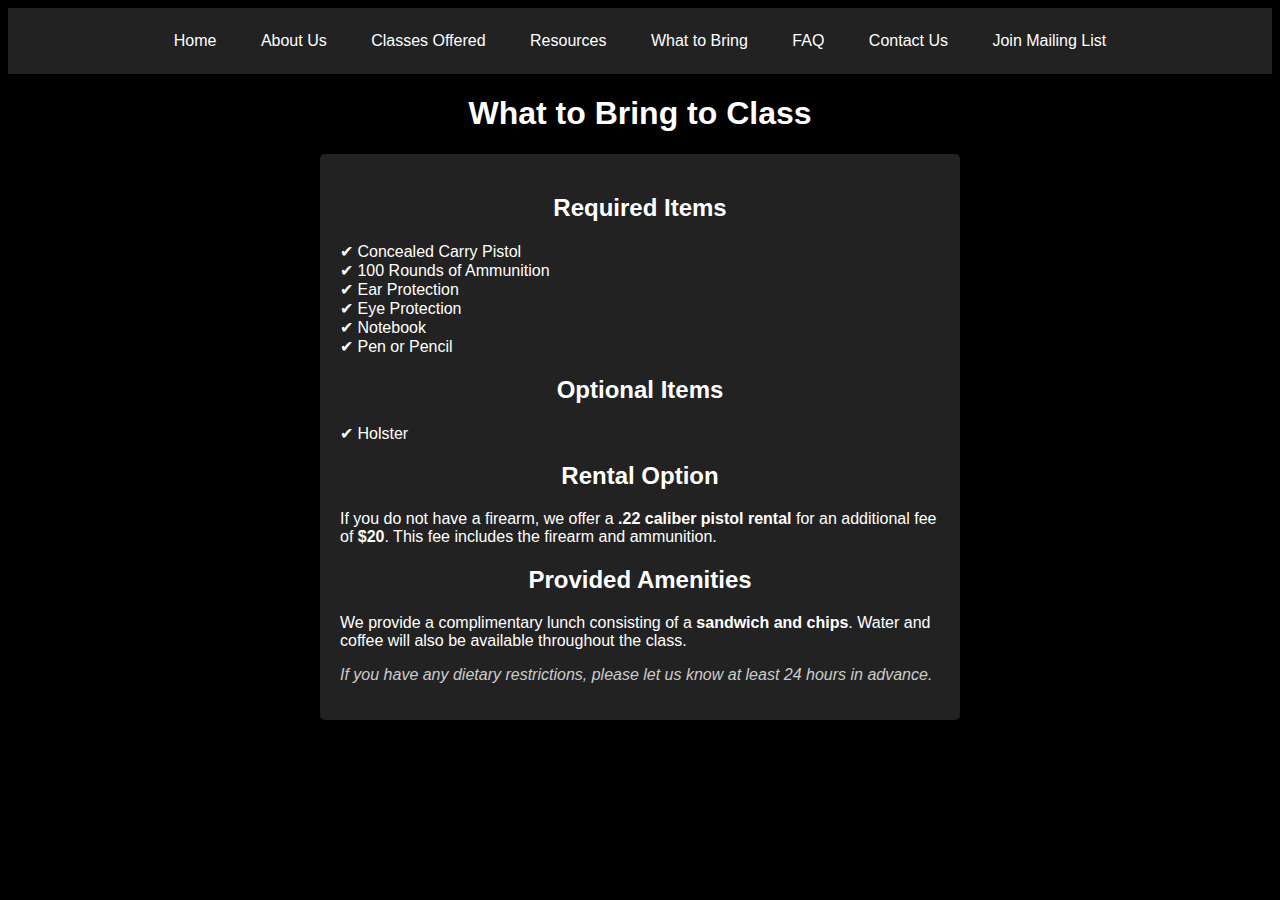
<file: what-to-bring.html>
<!DOCTYPE html>
<html lang="en">
<head>
    <meta charset="UTF-8">
    <meta name="viewport" content="width=device-width, initial-scale=1.0">
    <title>What to Bring</title>
    <style>
        body {
            background-color: black;
            color: white;
            font-family: Arial, sans-serif;
            text-align: center;
        }
        .navbar {
            background-color: #222;
            padding: 10px;
        }
        .navbar a {
            color: white;
            text-decoration: none;
            padding: 14px 20px;
            display: inline-block;
        }
        .navbar a:hover {
            background-color: #555;
        }
        .container {
            max-width: 600px;
            margin: auto;
            padding: 20px;
            background-color: #222;
            border-radius: 5px;
            text-align: left;
        }
        h1, h2 {
            color: white;
            text-align: center;
        }
        ul {
            list-style-type: none;
            padding: 0;
        }
        li::before {
            content: "✔ ";
            color: white;
        }
        .note {
            font-style: italic;
            color: #ccc;
        }
        .highlight {
            color: white;
            font-weight: bold;
        }
    </style>
</head>
<body>

    <!-- Navigation Bar -->
    <div class="navbar">
        <a href="index.html">Home</a>
        <a href="about.html">About Us</a>
        <a href="classes.html">Classes Offered</a>
        <a href="resources.html">Resources</a>
        <a href="what-to-bring.html">What to Bring</a>
        <a href="faqs.html">FAQ</a>
        <a href="contact.html">Contact Us</a>
        <a href="join-mailing-list.html">Join Mailing List</a>
    </div>

    <h1>What to Bring to Class</h1>

    <div class="container">
        <h2>Required Items</h2>
        <ul>
            <li>Concealed Carry Pistol</li>
            <li>100 Rounds of Ammunition</li>
            <li>Ear Protection</li>
            <li>Eye Protection</li>
            <li>Notebook</li>
            <li>Pen or Pencil</li>
        </ul>

        <h2>Optional Items</h2>
        <ul>
            <li>Holster</li>
        </ul>

        <h2>Rental Option</h2>
        <p>If you do not have a firearm, we offer a <span class="highlight">.22 caliber pistol rental</span> for an additional fee of <span class="highlight">$20</span>. This fee includes the firearm and ammunition.</p>

        <h2>Provided Amenities</h2>
        <p>We provide a complimentary lunch consisting of a <span class="highlight">sandwich and chips</span>. Water and coffee will also be available throughout the class.</p>

        <p class="note">If you have any dietary restrictions, please let us know at least 24 hours in advance.</p>
    </div>

</body>
</html>
</file>
